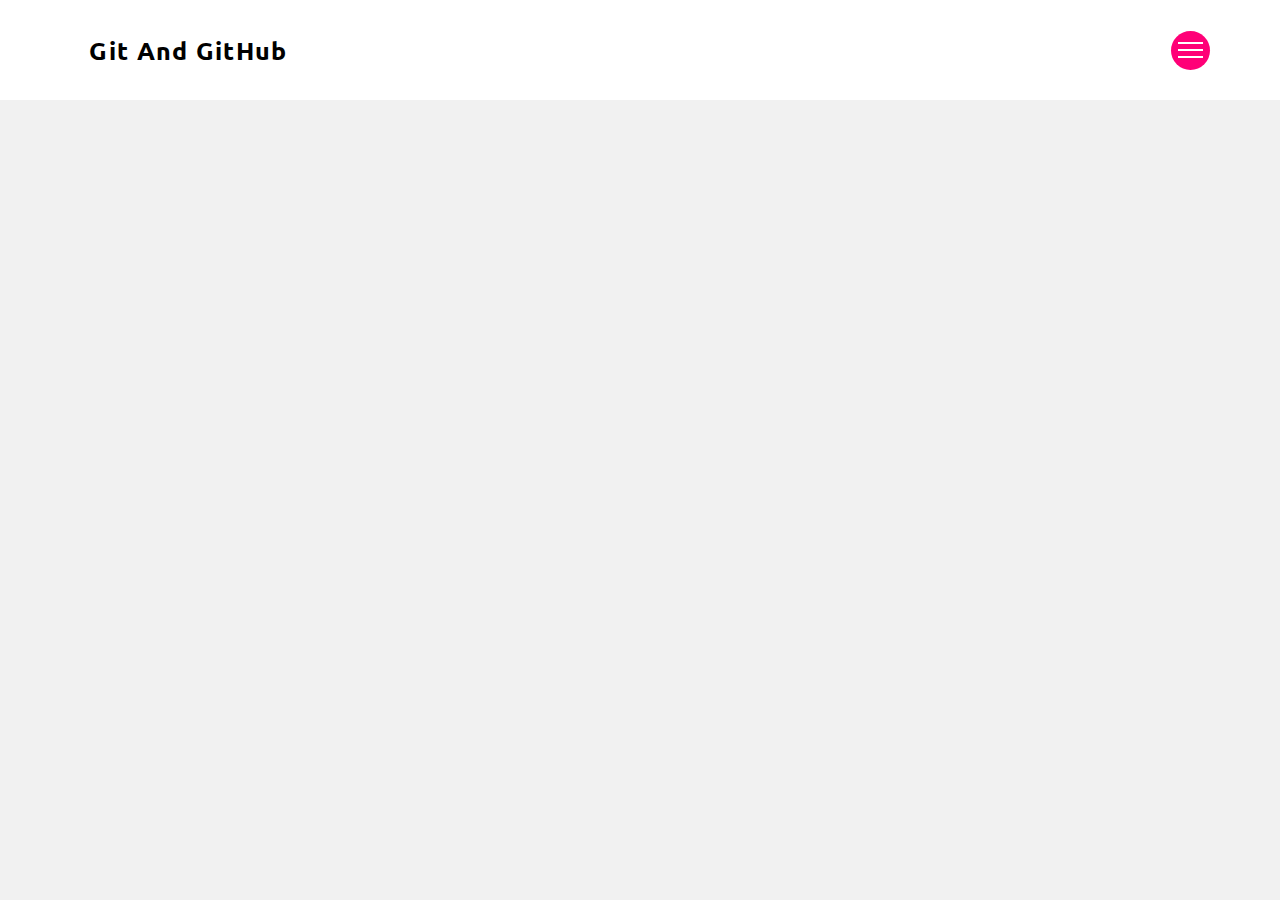
<file: gitAndGithub.html>
<!DOCTYPE html>
<html lang="en">

<head>
    <meta charset="UTF-8">
    <meta http-equiv="X-UA-Compatible" content="IE=edge">
    <meta name="viewport" content="width=device-width, initial-scale=1.0">
    <title>Documentary | git and gitHub</title>
    <link rel="stylesheet" href="style.css">
</head>

<body>

    <div class="header-main-wrap">
        <div class="header-wrap">
            <h1 class="heading">git and gitHub</h1>
            <div class="menu-icon menuIcon">
                <div class="menu-icon-line"></div>
            </div>
        </div>
    </div>
    
</body>

<script>
    const prefersDarkScheme = window.matchMedia("(prefers-color-scheme: dark)");

    if (prefersDarkScheme.matches) {
        document.body.classList.add("dark");
        dayNightBtns.body.classList.remove("active");
    } else {
        document.body.classList.remove("dark");
        dayNightBtns.body.classList.add("active");
    }
</script>

<script src="app.js"></script>

</html>
</file>
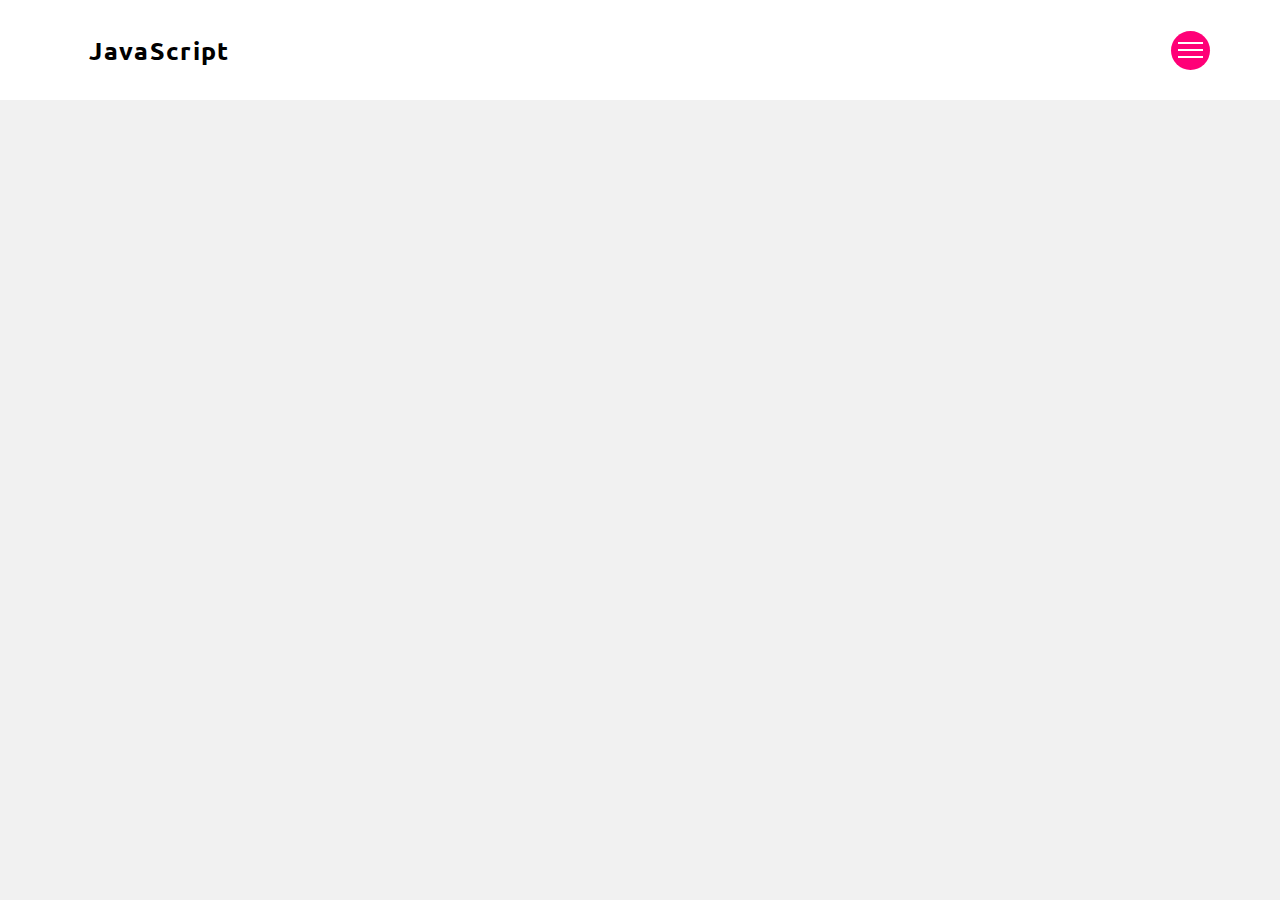
<file: javaScript.html>
<!DOCTYPE html>
<html lang="en">

<head>
    <meta charset="UTF-8">
    <meta http-equiv="X-UA-Compatible" content="IE=edge">
    <meta name="viewport" content="width=device-width, initial-scale=1.0">
    <title>Documentary | javaScript</title>
    <link rel="stylesheet" href="style.css">
</head>

<body>

    <div class="header-main-wrap">
        <div class="header-wrap">
            <h1 class="heading">javaScript</h1>
            <div class="menu-icon menuIcon">
                <div class="menu-icon-line"></div>
            </div>
        </div>
    </div>
    
</body>

<script>
    const prefersDarkScheme = window.matchMedia("(prefers-color-scheme: dark)");

    if (prefersDarkScheme.matches) {
        document.body.classList.add("dark");
        dayNightBtns.body.classList.remove("active");
    } else {
        document.body.classList.remove("dark");
        dayNightBtns.body.classList.add("active");
    }
</script>

<script src="app.js"></script>

</html>
</file>
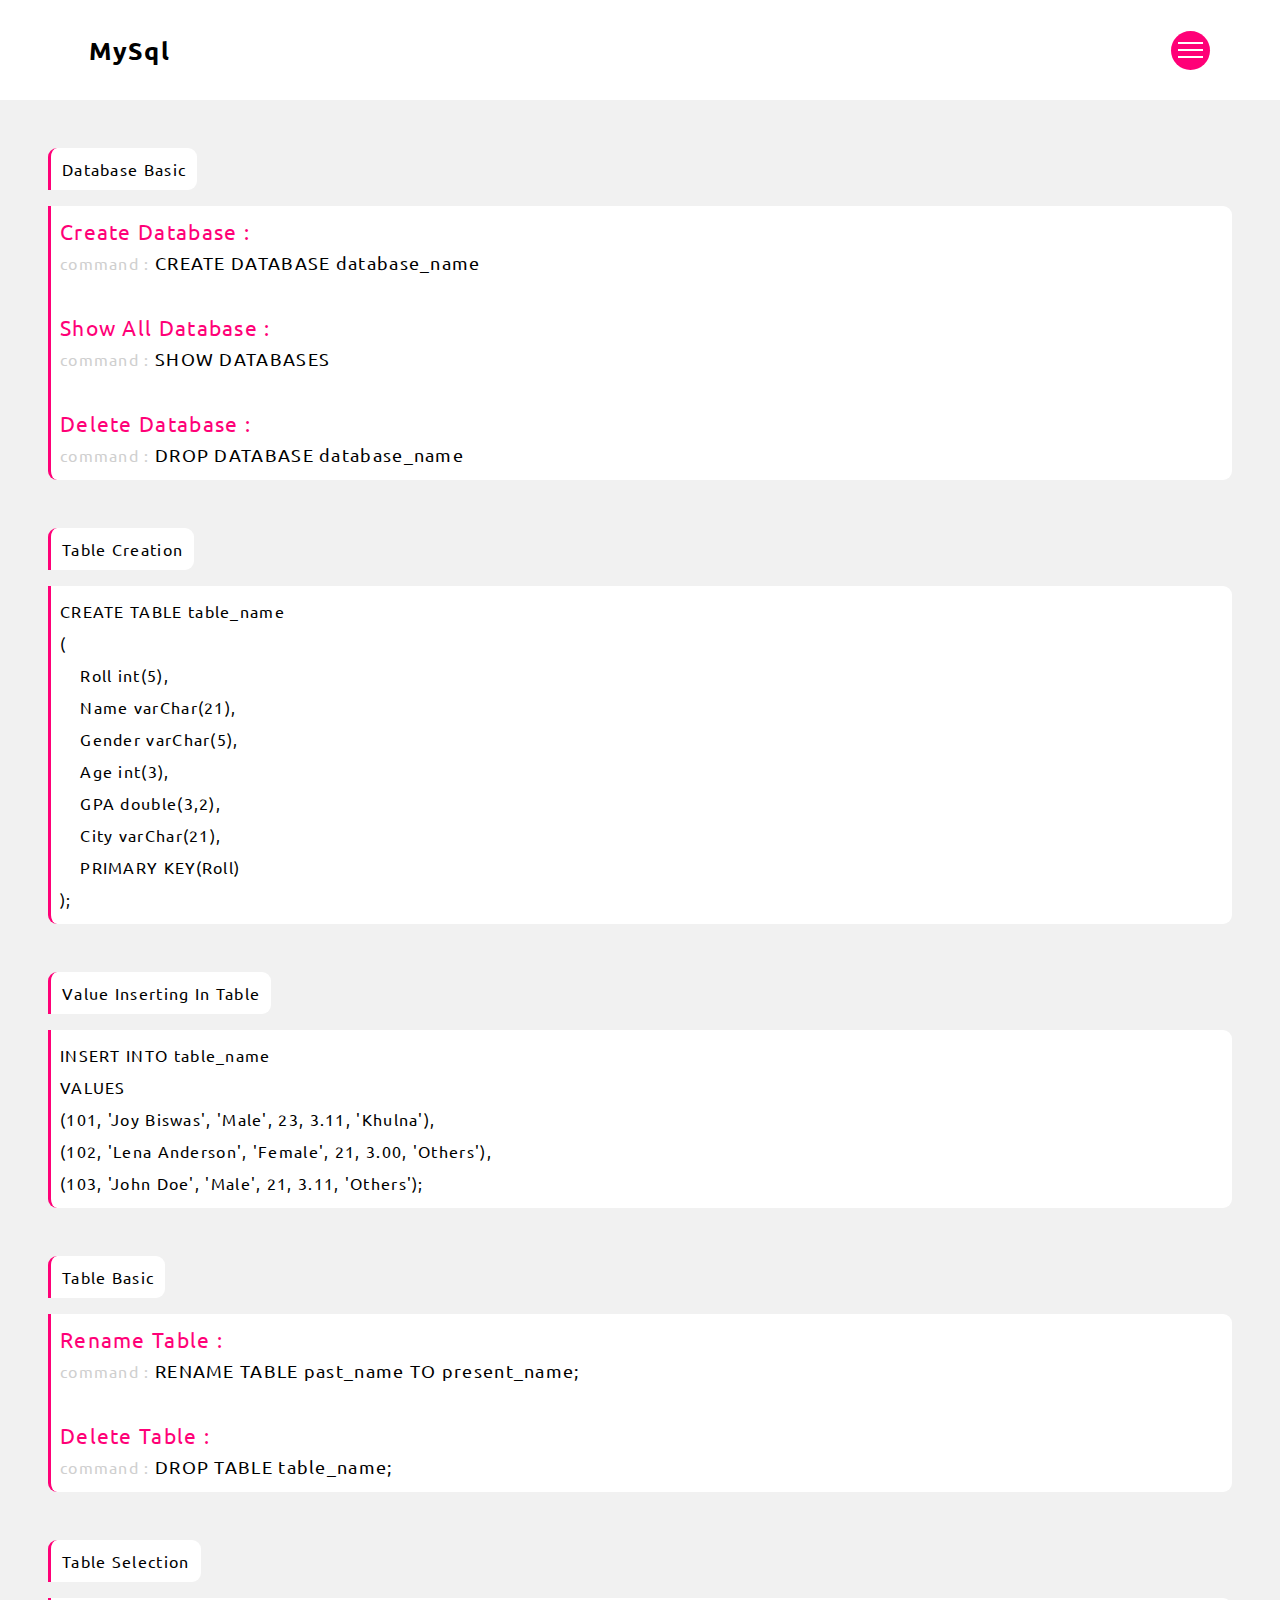
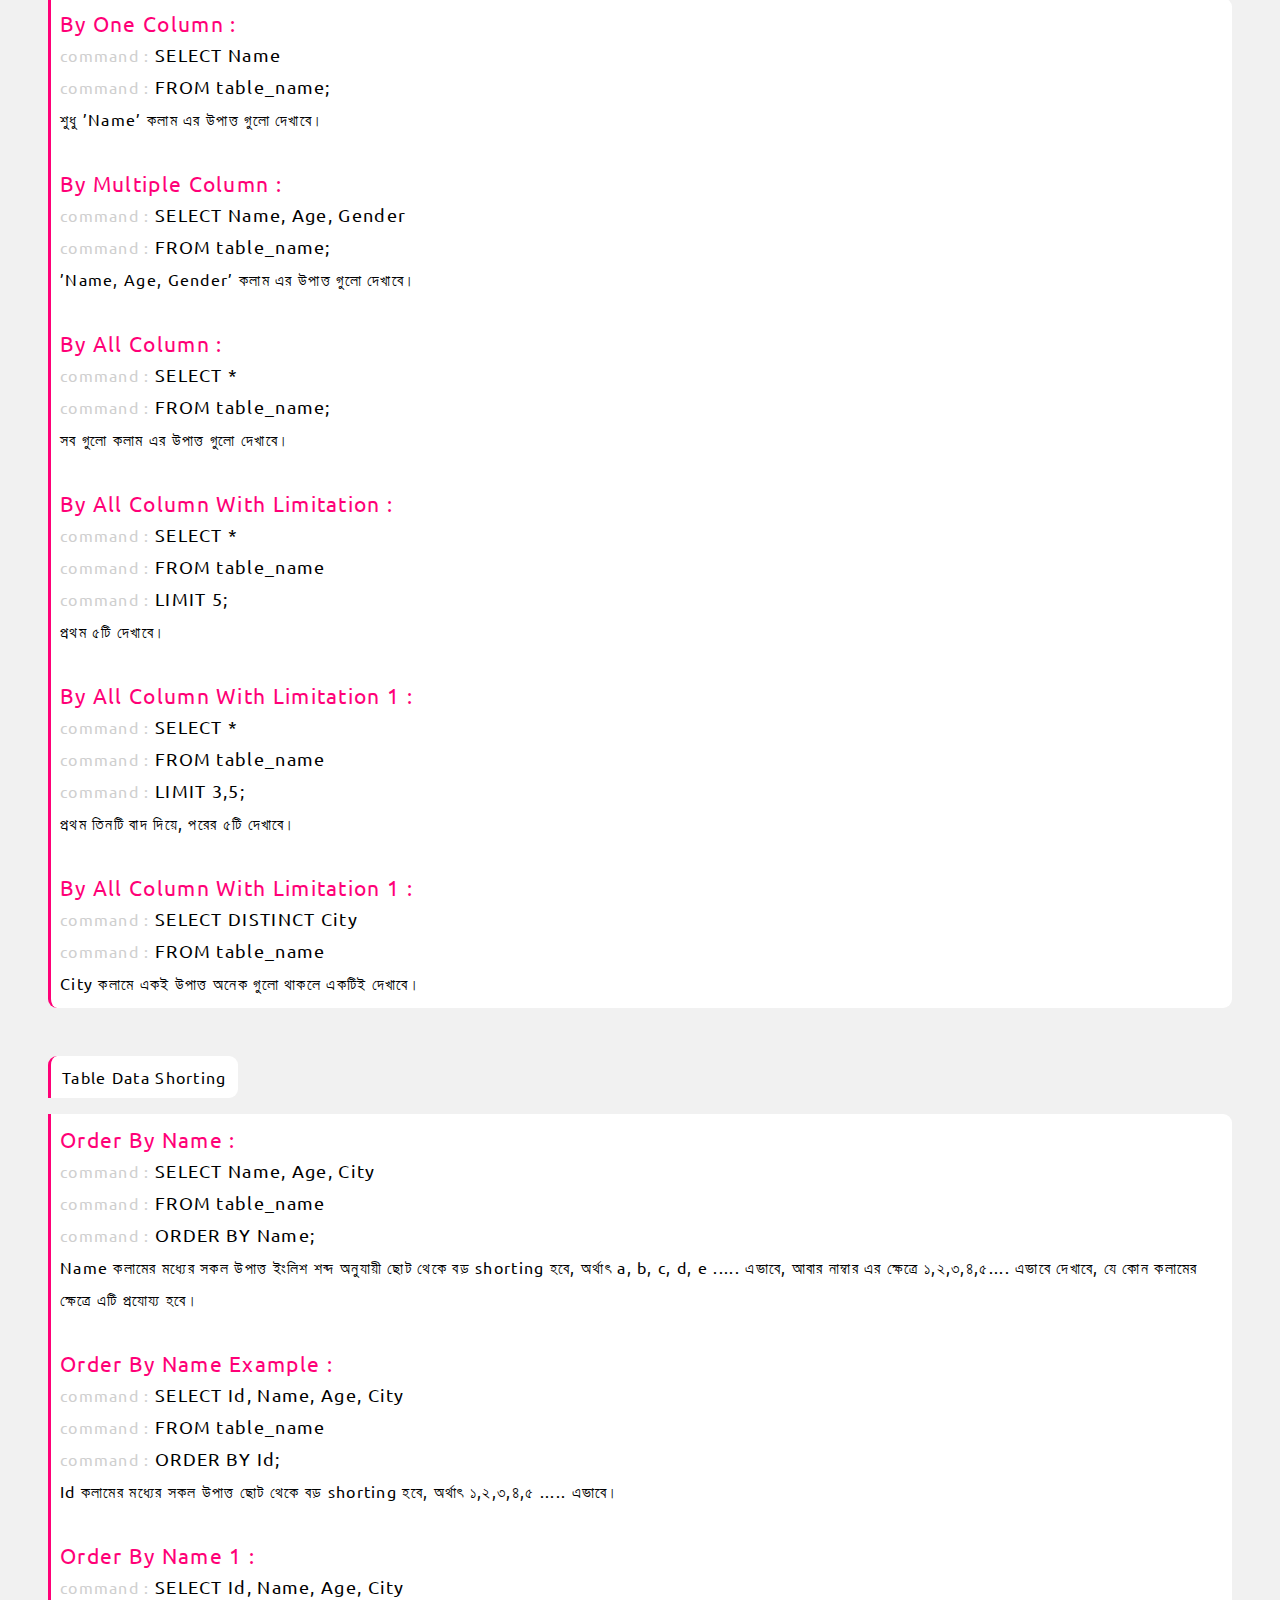
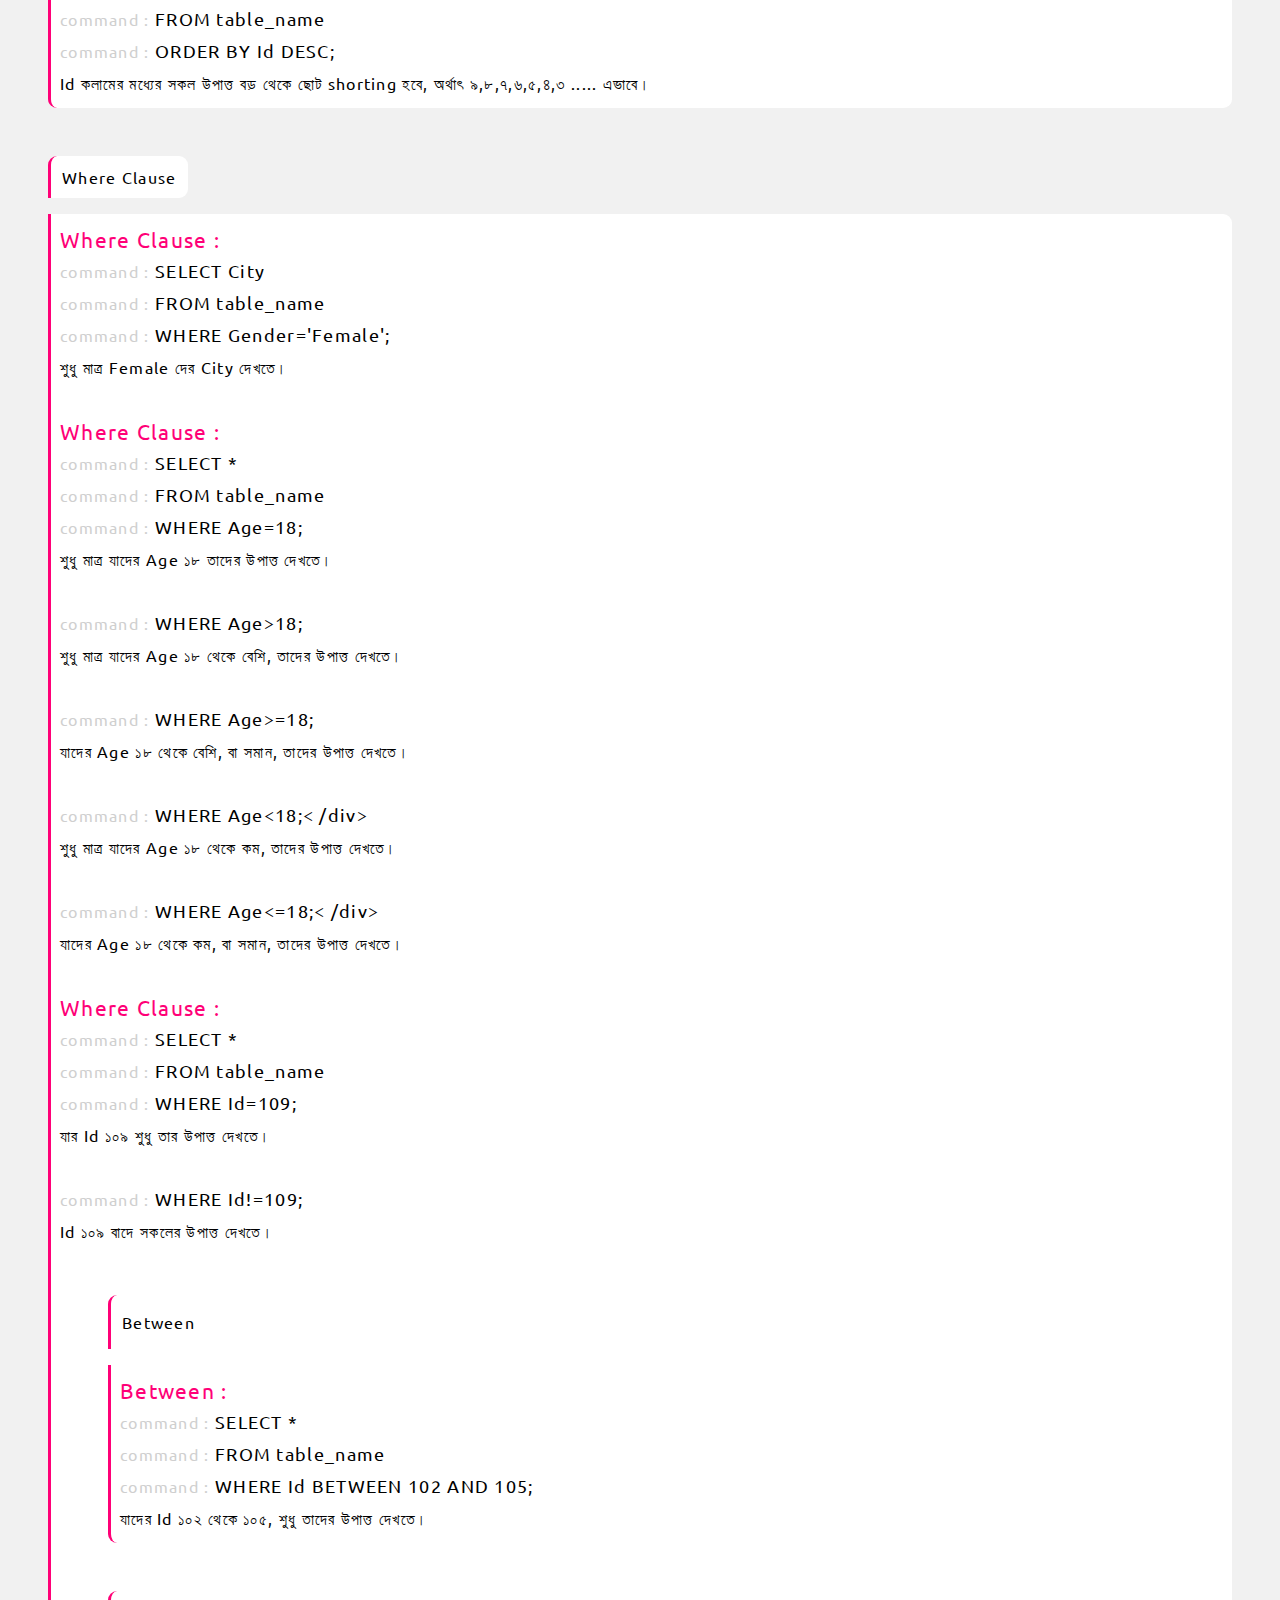
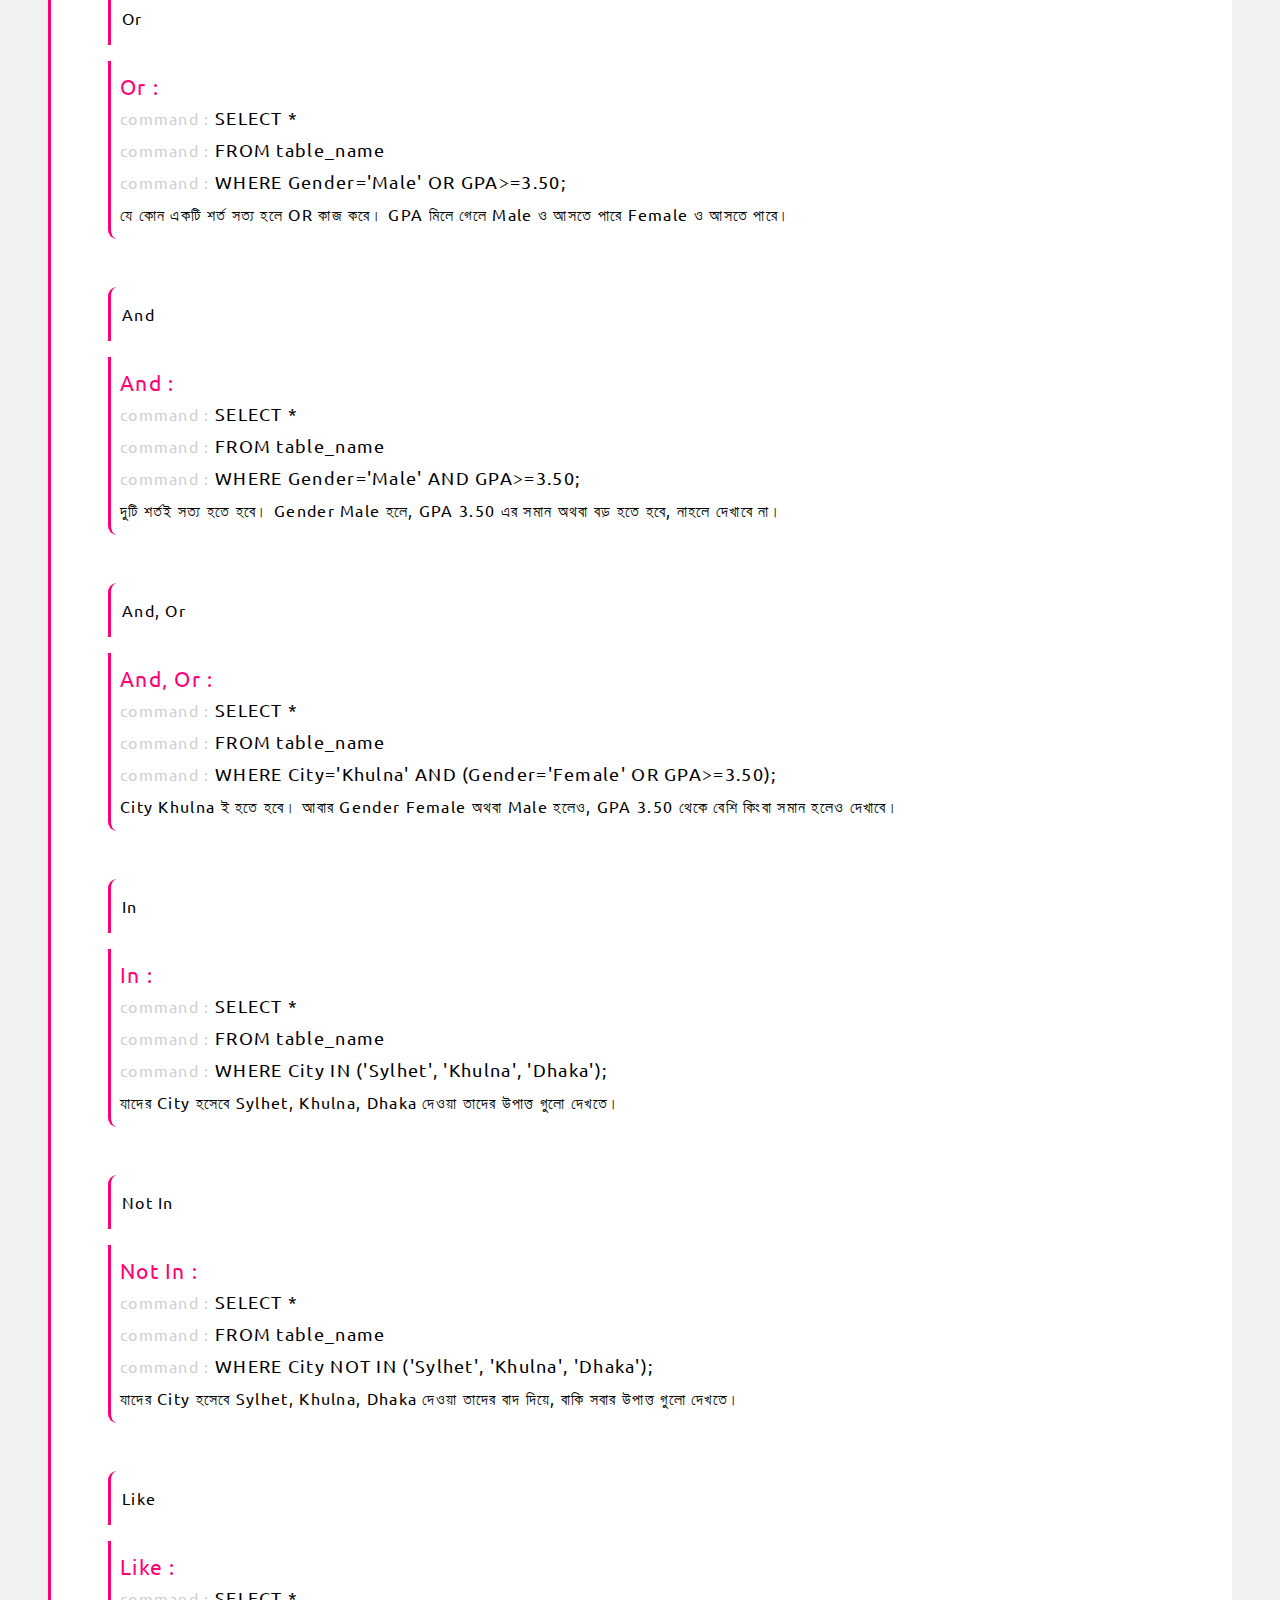
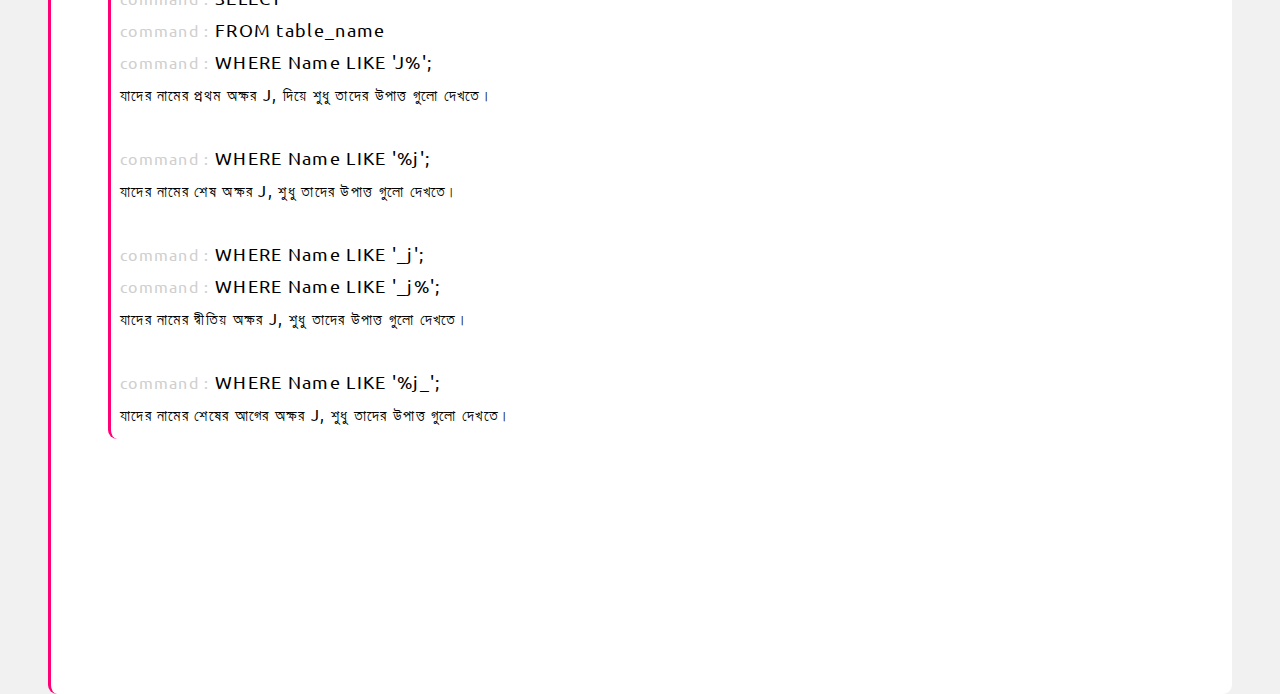
<file: mySQL.html>
<!DOCTYPE html>
<html lang="en">

<head>
    <meta charset="UTF-8">
    <meta http-equiv="X-UA-Compatible" content="IE=edge">
    <meta name="viewport" content="width=device-width, initial-scale=1.0">
    <title>Documentary | mySql</title>
    <link rel="stylesheet" href="style.css">
</head>

<body>
    
    <div class="header-main-wrap">
        <div class="header-wrap">
            <h1 class="heading">mySql</h1>
            <div class="menu-icon menuIcon">
                <div class="menu-icon-line"></div>
            </div>
        </div>
    </div>

    <!-- basic -->
    <div class="heading-documentary">database basic</div>
    <div class="documentary-area">
        <!-- creation -->
        <div class="sqlHead">create database :</div>
        <div class="sqlCommand"><span>command : </span> CREATE DATABASE database_name</div>

        <br>

        <!-- showing -->
        <div class="sqlHead">show all database :</div>
        <div class="sqlCommand"><span>command : </span> SHOW DATABASES</div>

        <br>

        <!-- delation -->
        <div class="sqlHead">delete database :</div>
        <div class="sqlCommand"><span>command : </span> DROP DATABASE database_name</div>
    </div>

    <!-- table cration -->
    <div class="heading-documentary">table creation</div>
    <div class="documentary-area">
        <div class="uppercase-text">create table <span>table_name</span></div>
        <div class="coading-text-area">
            (
            <br>
            <div class="somePadding"></div> Roll int(5),
            <br>
            <div class="somePadding"></div> Name varChar(21),
            <br>
            <div class="somePadding"></div> Gender varChar(5),
            <br>
            <div class="somePadding"></div> Age int(3),
            <br>
            <div class="somePadding"></div> GPA double(3,2),
            <br>
            <div class="somePadding"></div> City varChar(21),
            <br>
            <div class="somePadding"></div> PRIMARY KEY(Roll)
            <br>
            );
        </div>
    </div>

    <!-- insert value in table -->
    <div class="heading-documentary">value inserting in table</div>
    <div class="documentary-area">
        <div class="uppercase-text">INSERT INTO <span>table_name</span></div>
        <div class="uppercase-text">VALUES</div>
        <div class="coading-text-area">
            (101, 'Joy Biswas', 'Male', 23, 3.11, 'Khulna'),
            <br>
            (102, 'Lena Anderson', 'Female', 21, 3.00, 'Others'),
            <br>
            (103, 'John Doe', 'Male', 21, 3.11, 'Others');
        </div>
    </div>

    <!-- basic -->
    <div class="heading-documentary">table basic</div>
    <div class="documentary-area">
        <!-- creation -->
        <div class="sqlHead">rename table :</div>
        <div class="sqlCommand"><span>command : </span> RENAME TABLE past_name TO present_name;</div>

        <br>

        <!-- delation -->
        <div class="sqlHead">delete table :</div>
        <div class="sqlCommand"><span>command : </span> DROP TABLE table_name;</div>
    </div>

    <!-- table selection -->
    <div class="heading-documentary">table selection</div>
    <div class="documentary-area">

        <!-- one column -->
        <div class="sqlHead">by one column :</div>
        <div class="sqlCommand"><span>command : </span> SELECT Name</div>
        <div class="sqlCommand"><span>command : </span> FROM table_name;</div>
        <div class="sqlComment">
            শুধু ’Name’ কলাম এর উপাত্ত গুলো দেখাবে।
        </div>

        <br>

        <!-- multile column -->
        <div class="sqlHead">by multiple column :</div>
        <div class="sqlCommand"><span>command : </span> SELECT Name, Age, Gender</div>
        <div class="sqlCommand"><span>command : </span> FROM table_name;</div>
        <div class="sqlComment">
            ’Name, Age, Gender’ কলাম এর উপাত্ত গুলো দেখাবে।
        </div>

        <br>

        <!-- all column -->
        <div class="sqlHead">by all column :</div>
        <div class="sqlCommand"><span>command : </span> SELECT *</div>
        <div class="sqlCommand"><span>command : </span> FROM table_name;</div>
        <div class="sqlComment">
            সব গুলো কলাম এর উপাত্ত গুলো দেখাবে।
        </div>

        <br>

        <!-- by limit -->
        <div class="sqlHead">by all column with limitation :</div>
        <div class="sqlCommand"><span>command : </span> SELECT *</div>
        <div class="sqlCommand"><span>command : </span> FROM table_name</div>
        <div class="sqlCommand"><span>command : </span> LIMIT 5;</div>
        <div class="sqlComment">
            প্রথম ৫টি দেখাবে।
        </div>

        <br>

        <!-- by limit 1 -->
        <div class="sqlHead">by all column with limitation 1 :</div>
        <div class="sqlCommand"><span>command : </span> SELECT *</div>
        <div class="sqlCommand"><span>command : </span> FROM table_name</div>
        <div class="sqlCommand"><span>command : </span> LIMIT 3,5;</div>
        <div class="sqlComment">
            প্রথম তিনটি বাদ দিয়ে, পরের ৫টি দেখাবে।
        </div>

        <br>

        <!-- by distinct -->
        <div class="sqlHead">by all column with limitation 1 :</div>
        <div class="sqlCommand"><span>command : </span> SELECT DISTINCT City</div>
        <div class="sqlCommand"><span>command : </span> FROM table_name</div>
        <div class="sqlComment">
            City কলামে একই উপাত্ত অনেক গুলো থাকলে একটিই দেখাবে।
        </div>
    </div>

    <div class="heading-documentary">table data shorting</div>
    <div class="documentary-area">

        <!-- shorting by name -->
        <div class="sqlHead">order by name :</div>
        <div class="sqlCommand"><span>command : </span> SELECT Name, Age, City</div>
        <div class="sqlCommand"><span>command : </span> FROM table_name</div>
        <div class="sqlCommand"><span>command : </span> ORDER BY Name;</div>
        <div class="sqlComment">
            Name কলামের মধ্যের সকল উপাত্ত ইংলিশ শব্দ অনুযায়ী ছোট থেকে বড় shorting হবে, অর্থাৎ a, b, c, d, e ..... এভাবে,
            আবার নাম্বার এর ক্ষেত্রে ১,২,৩,৪,৫.... এভাবে দেখাবে, যে কোন কলামের ক্ষেত্রে এটি প্রযোয্য হবে।
        </div>

        <br>

        <!-- shorting by name 1 -->
        <div class="sqlHead">order by name example :</div>
        <div class="sqlCommand"><span>command : </span> SELECT Id, Name, Age, City</div>
        <div class="sqlCommand"><span>command : </span> FROM table_name</div>
        <div class="sqlCommand"><span>command : </span> ORDER BY Id;</div>
        <div class="sqlComment">
            Id কলামের মধ্যের সকল উপাত্ত ছোট থেকে বড় shorting হবে, অর্থাৎ ১,২,৩,৪,৫ ..... এভাবে।
        </div>

        <br>

        <!-- shorting by name 1 -->
        <div class="sqlHead">order by name 1 :</div>
        <div class="sqlCommand"><span>command : </span> SELECT Id, Name, Age, City</div>
        <div class="sqlCommand"><span>command : </span> FROM table_name</div>
        <div class="sqlCommand"><span>command : </span> ORDER BY Id DESC;</div>
        <div class="sqlComment">
            Id কলামের মধ্যের সকল উপাত্ত বড় থেকে ছোট shorting হবে, অর্থাৎ ৯,৮,৭,৬,৫,৪,৩ ..... এভাবে।
        </div>

    </div>

    <div class="heading-documentary">where clause</div>
    <div class="documentary-area">

        <!-- where clause 1 -->
        <div class="sqlHead">where clause :</div>
        <div class="sqlCommand"><span>command : </span> SELECT City</div>
        <div class="sqlCommand"><span>command : </span> FROM table_name</div>
        <div class="sqlCommand"><span>command : </span> WHERE Gender='Female';</div>
        <div class="sqlComment">
            শুধু মাত্র Female দের City দেখতে।
        </div>

        <br>

        <!-- where clause 1 -->
        <div class="sqlHead">where clause :</div>
        <div class="sqlCommand"><span>command : </span> SELECT *</div>
        <div class="sqlCommand"><span>command : </span> FROM table_name</div>
        <div class="sqlCommand"><span>command : </span> WHERE Age=18;</div>
        <div class="sqlComment">
            শুধু মাত্র যাদের Age ১৮ তাদের উপাত্ত দেখতে।
        </div>

        <br>

        <div class="sqlCommand"><span>command : </span> WHERE Age>18;</div>
        <div class="sqlComment">
            শুধু মাত্র যাদের Age ১৮ থেকে বেশি, তাদের উপাত্ত দেখতে।
        </div>

        <br>

        <div class="sqlCommand"><span>command : </span> WHERE Age>=18;</div>
        <div class="sqlComment">
            যাদের Age ১৮ থেকে বেশি, বা সমান, তাদের উপাত্ত দেখতে।
        </div>

        <br>

        <div class="sqlCommand"><span>command : </span> WHERE Age<18;< /div>
                <div class="sqlComment">
                    শুধু মাত্র যাদের Age ১৮ থেকে কম, তাদের উপাত্ত দেখতে।
                </div>

                <br>

                <div class="sqlCommand"><span>command : </span> WHERE Age<=18;< /div>
                        <div class="sqlComment">
                            যাদের Age ১৮ থেকে কম, বা সমান, তাদের উপাত্ত দেখতে।
                        </div>

                        <br>

                        <!-- where clause 1 -->
                        <div class="sqlHead">where clause :</div>
                        <div class="sqlCommand"><span>command : </span> SELECT *</div>
                        <div class="sqlCommand"><span>command : </span> FROM table_name</div>
                        <div class="sqlCommand"><span>command : </span> WHERE Id=109;</div>
                        <div class="sqlComment">
                            যার Id ১০৯ শুধু তার উপাত্ত দেখতে।
                        </div>

                        <br>

                        <div class="sqlCommand"><span>command : </span> WHERE Id!=109;</div>
                        <div class="sqlComment">
                            Id ১০৯ বাদে সকলের উপাত্ত দেখতে।
                        </div>

                </div>

                <div class="heading-documentary">between</div>
                <div class="documentary-area">

                    <!-- where clause 1 -->
                    <div class="sqlHead">between :</div>
                    <div class="sqlCommand"><span>command : </span> SELECT *</div>
                    <div class="sqlCommand"><span>command : </span> FROM table_name</div>
                    <div class="sqlCommand"><span>command : </span> WHERE Id BETWEEN 102 AND 105;</div>
                    <div class="sqlComment">
                        যাদের Id ১০২ থেকে ১০৫, শুধু তাদের উপাত্ত দেখতে।
                    </div>

                </div>

                <div class="heading-documentary">or</div>
                <div class="documentary-area">

                    <!-- where clause 1 -->
                    <div class="sqlHead">or :</div>
                    <div class="sqlCommand"><span>command : </span> SELECT *</div>
                    <div class="sqlCommand"><span>command : </span> FROM table_name</div>
                    <div class="sqlCommand"><span>command : </span> WHERE Gender='Male' OR GPA>=3.50;</div>
                    <div class="sqlComment">
                        যে কোন একটি শর্ত সত্য হলে OR কাজ করে।
                        GPA মিলে গেলে Male ও আসতে পারে Female ও আসতে পারে।
                    </div>

                </div>

                <div class="heading-documentary">And</div>
                <div class="documentary-area">

                    <!-- where clause 1 -->
                    <div class="sqlHead">And :</div>
                    <div class="sqlCommand"><span>command : </span> SELECT *</div>
                    <div class="sqlCommand"><span>command : </span> FROM table_name</div>
                    <div class="sqlCommand"><span>command : </span> WHERE Gender='Male' AND GPA>=3.50;</div>
                    <div class="sqlComment">
                        দুটি শর্তই সত্য হতে হবে। Gender Male হলে, GPA 3.50 এর সমান অথবা বড় হতে হবে, নাহলে দেখাবে না।
                    </div>

                </div>

                <div class="heading-documentary">And, or</div>
                <div class="documentary-area">

                    <!-- where clause 1 -->
                    <div class="sqlHead">And, or :</div>
                    <div class="sqlCommand"><span>command : </span> SELECT *</div>
                    <div class="sqlCommand"><span>command : </span> FROM table_name</div>
                    <div class="sqlCommand"><span>command : </span> WHERE City='Khulna' AND (Gender='Female' OR
                        GPA>=3.50);</div>
                    <div class="sqlComment">
                        City Khulna ই হতে হবে। আবার Gender Female অথবা Male হলেও, GPA 3.50 থেকে বেশি কিংবা সমান হলেও
                        দেখাবে।
                    </div>

                </div>

                <div class="heading-documentary">in</div>
                <div class="documentary-area">

                    <!-- where clause 1 -->
                    <div class="sqlHead">in :</div>
                    <div class="sqlCommand"><span>command : </span> SELECT *</div>
                    <div class="sqlCommand"><span>command : </span> FROM table_name</div>
                    <div class="sqlCommand"><span>command : </span> WHERE City IN ('Sylhet', 'Khulna', 'Dhaka');</div>
                    <div class="sqlComment">
                        যাদের City হসেবে Sylhet, Khulna, Dhaka দেওয়া তাদের উপাত্ত গুলো দেখতে।
                    </div>

                </div>

                <div class="heading-documentary">not in</div>
                <div class="documentary-area">

                    <!-- where clause 1 -->
                    <div class="sqlHead">not in :</div>
                    <div class="sqlCommand"><span>command : </span> SELECT *</div>
                    <div class="sqlCommand"><span>command : </span> FROM table_name</div>
                    <div class="sqlCommand"><span>command : </span> WHERE City NOT IN ('Sylhet', 'Khulna', 'Dhaka');
                    </div>
                    <div class="sqlComment">
                        যাদের City হসেবে Sylhet, Khulna, Dhaka দেওয়া তাদের বাদ দিয়ে, বাকি সবার উপাত্ত গুলো দেখতে।
                    </div>

                </div>

                <div class="heading-documentary">like</div>
                <div class="documentary-area">

                    <!-- where clause 1 -->
                    <div class="sqlHead">like :</div>
                    <div class="sqlCommand"><span>command : </span> SELECT *</div>
                    <div class="sqlCommand"><span>command : </span> FROM table_name</div>
                    <div class="sqlCommand"><span>command : </span> WHERE Name LIKE 'J%';</div>
                    <div class="sqlComment">
                        যাদের নামের প্রথম অক্ষর J, দিয়ে শুধু তাদের উপাত্ত গুলো দেখতে।
                    </div>

                    <br>

                    <div class="sqlCommand"><span>command : </span> WHERE Name LIKE '%j';</div>
                    <div class="sqlComment">
                        যাদের নামের শেষ অক্ষর J, শুধু তাদের উপাত্ত গুলো দেখতে।
                    </div>

                    <br>

                    <div class="sqlCommand"><span>command : </span> WHERE Name LIKE '_j';</div>
                    <div class="sqlCommand"><span>command : </span> WHERE Name LIKE '_j%';</div>
                    <div class="sqlComment">
                        যাদের নামের দ্বীতিয় অক্ষর J, শুধু তাদের উপাত্ত গুলো দেখতে।
                    </div>

                    <br>

                    <div class="sqlCommand"><span>command : </span> WHERE Name LIKE '%j_';</div>
                    <div class="sqlComment">
                        যাদের নামের শেষের আগের অক্ষর J, শুধু তাদের উপাত্ত গুলো দেখতে।
                    </div>

                </div>

                <footer style="width: 100%; height: 195px; background: var(--primary-bg); margin-top: 51px;"></footer>

                <script>
                    const prefersDarkScheme = window.matchMedia("(prefers-color-scheme: dark)");

                    if (prefersDarkScheme.matches) {
                        document.body.classList.add("dark");
                        dayNightBtns.body.classList.remove("active");
                    } else {
                        document.body.classList.remove("dark");
                        dayNightBtns.body.classList.add("active");
                    }
                </script>

                <script src="app.js"></script>
</body>

</html>
</file>
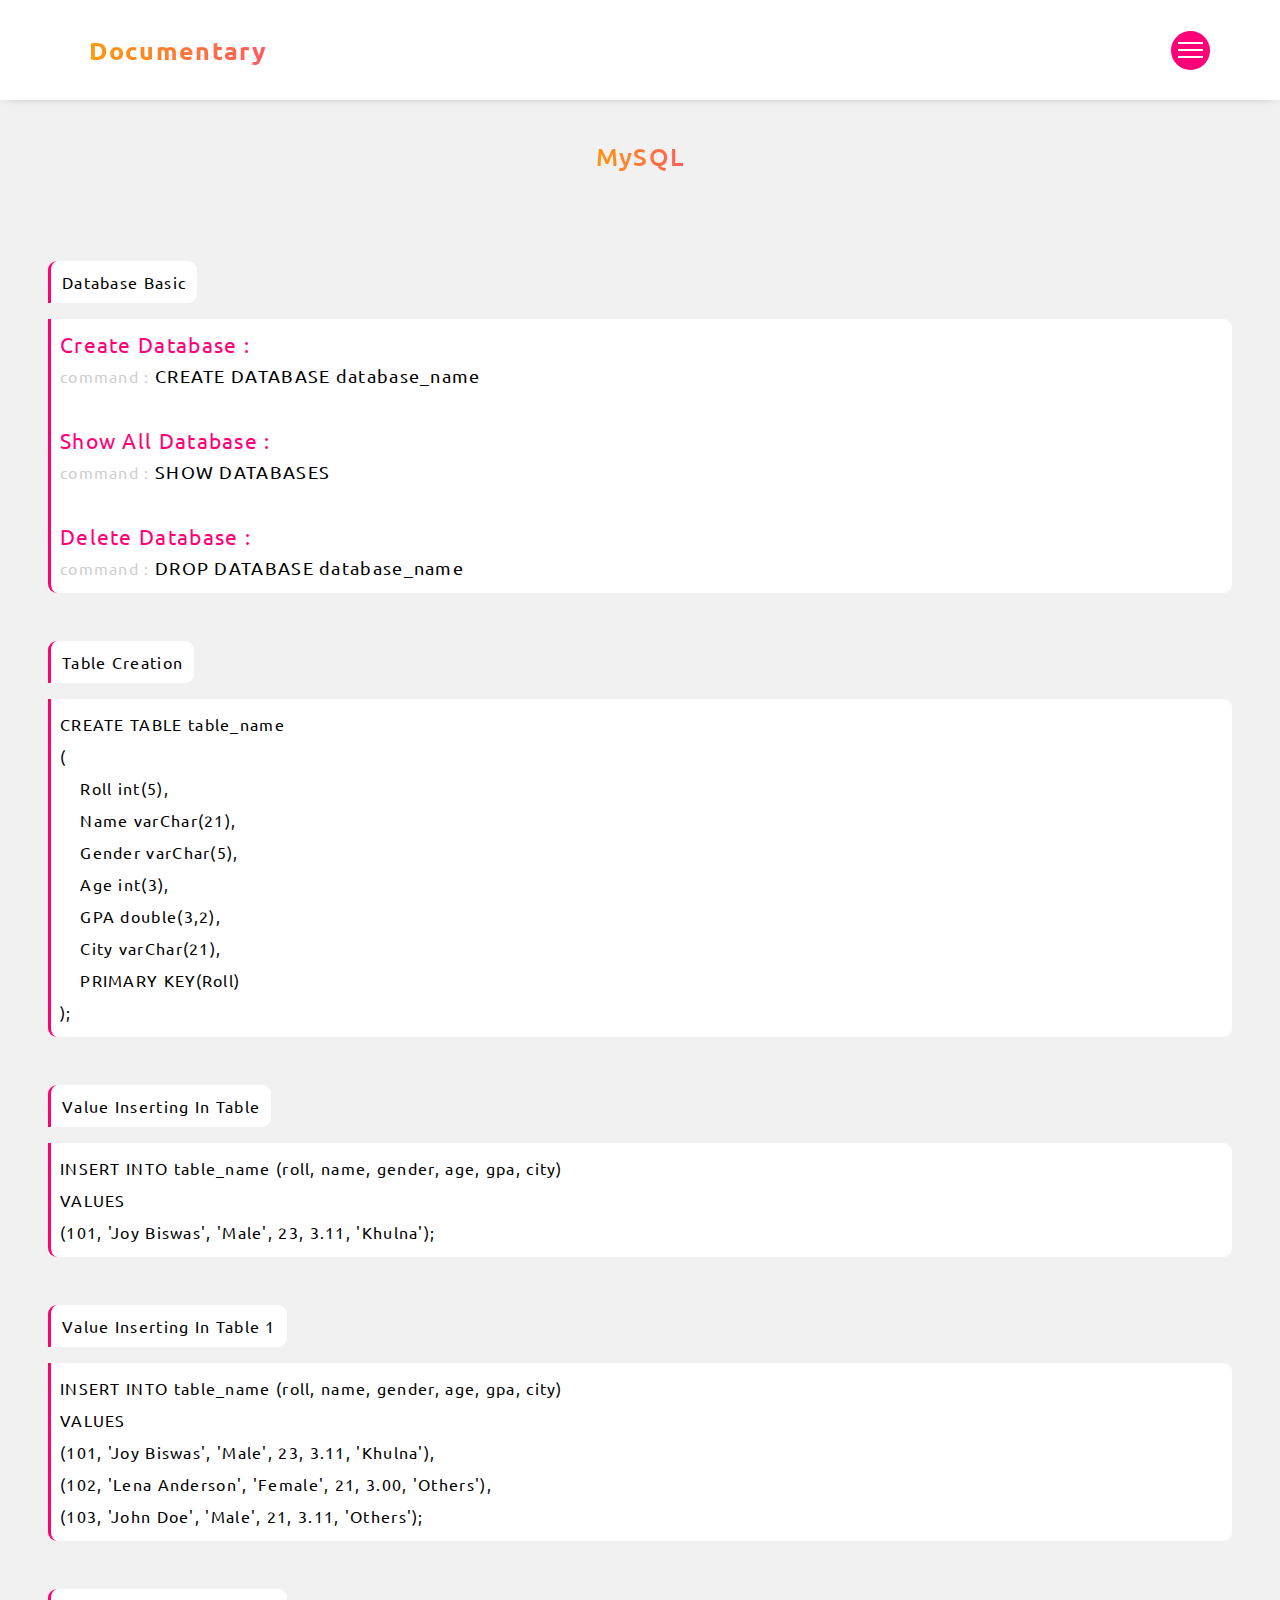
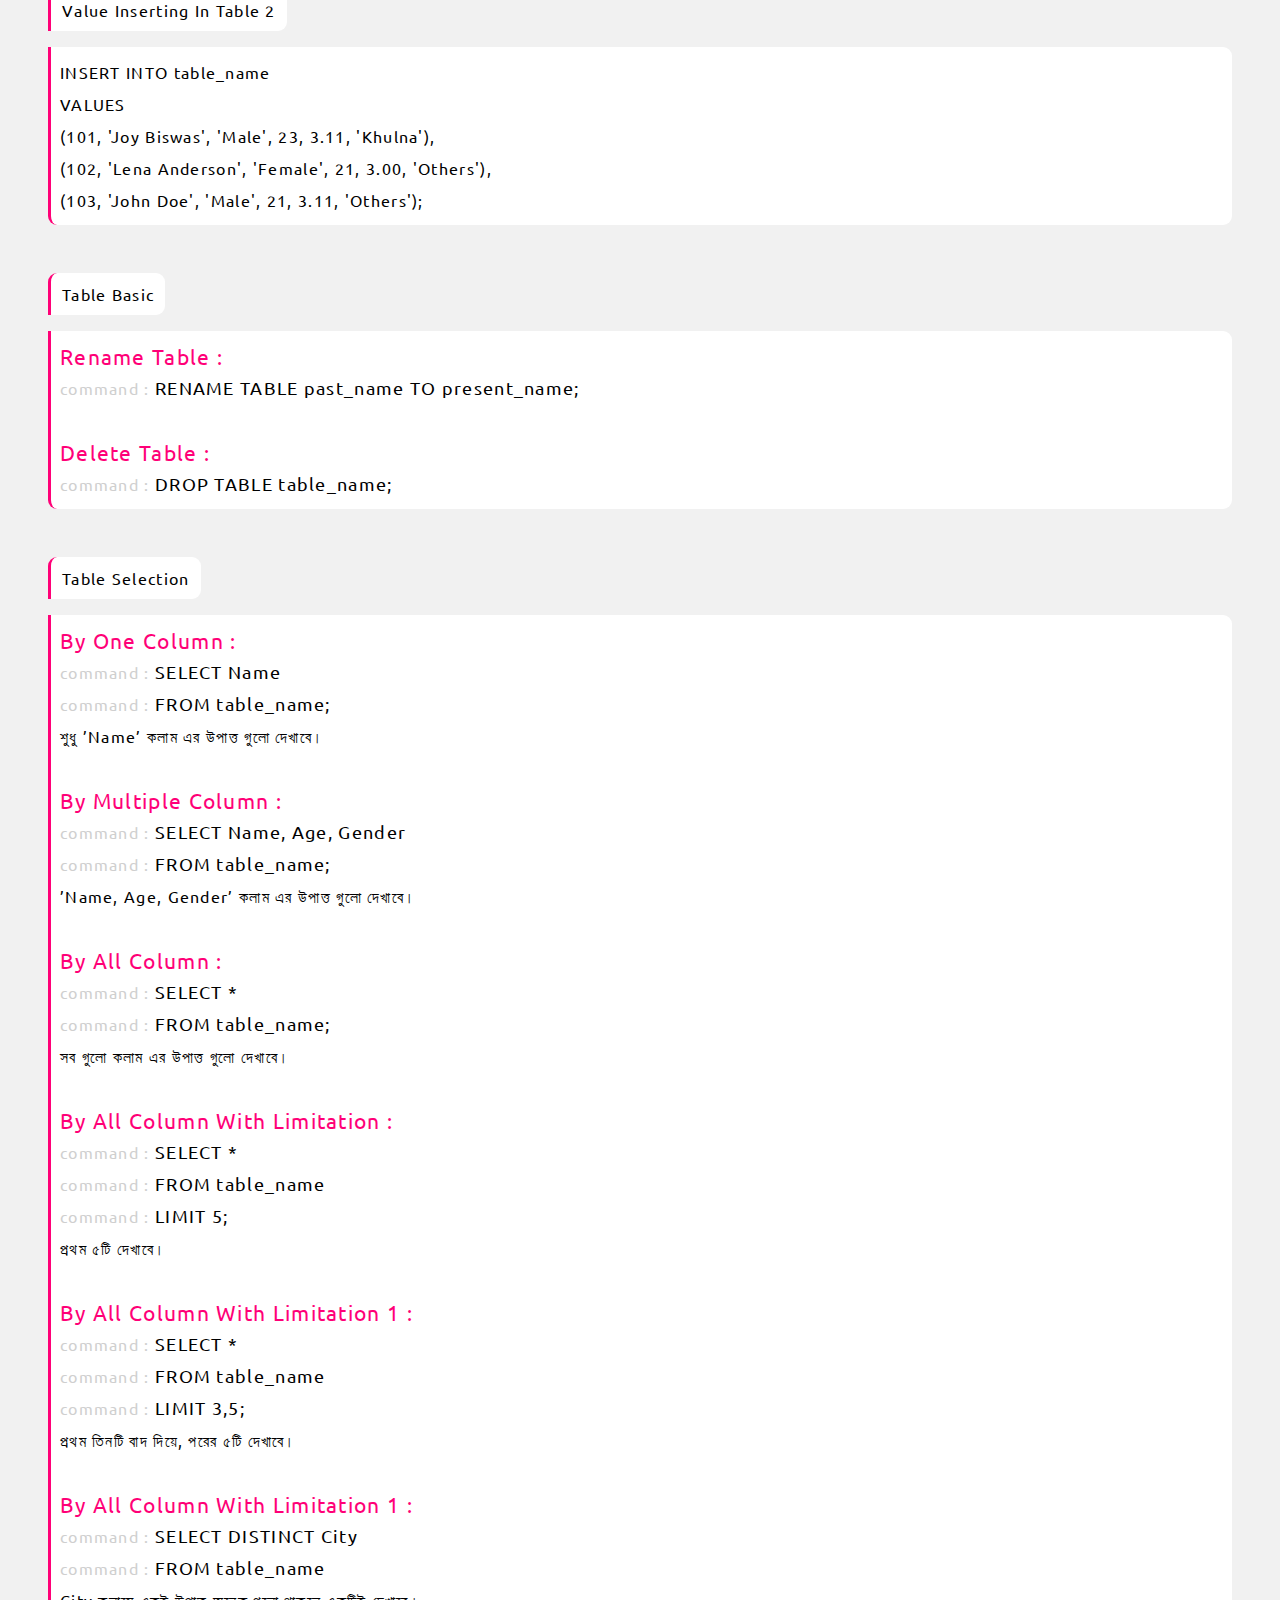
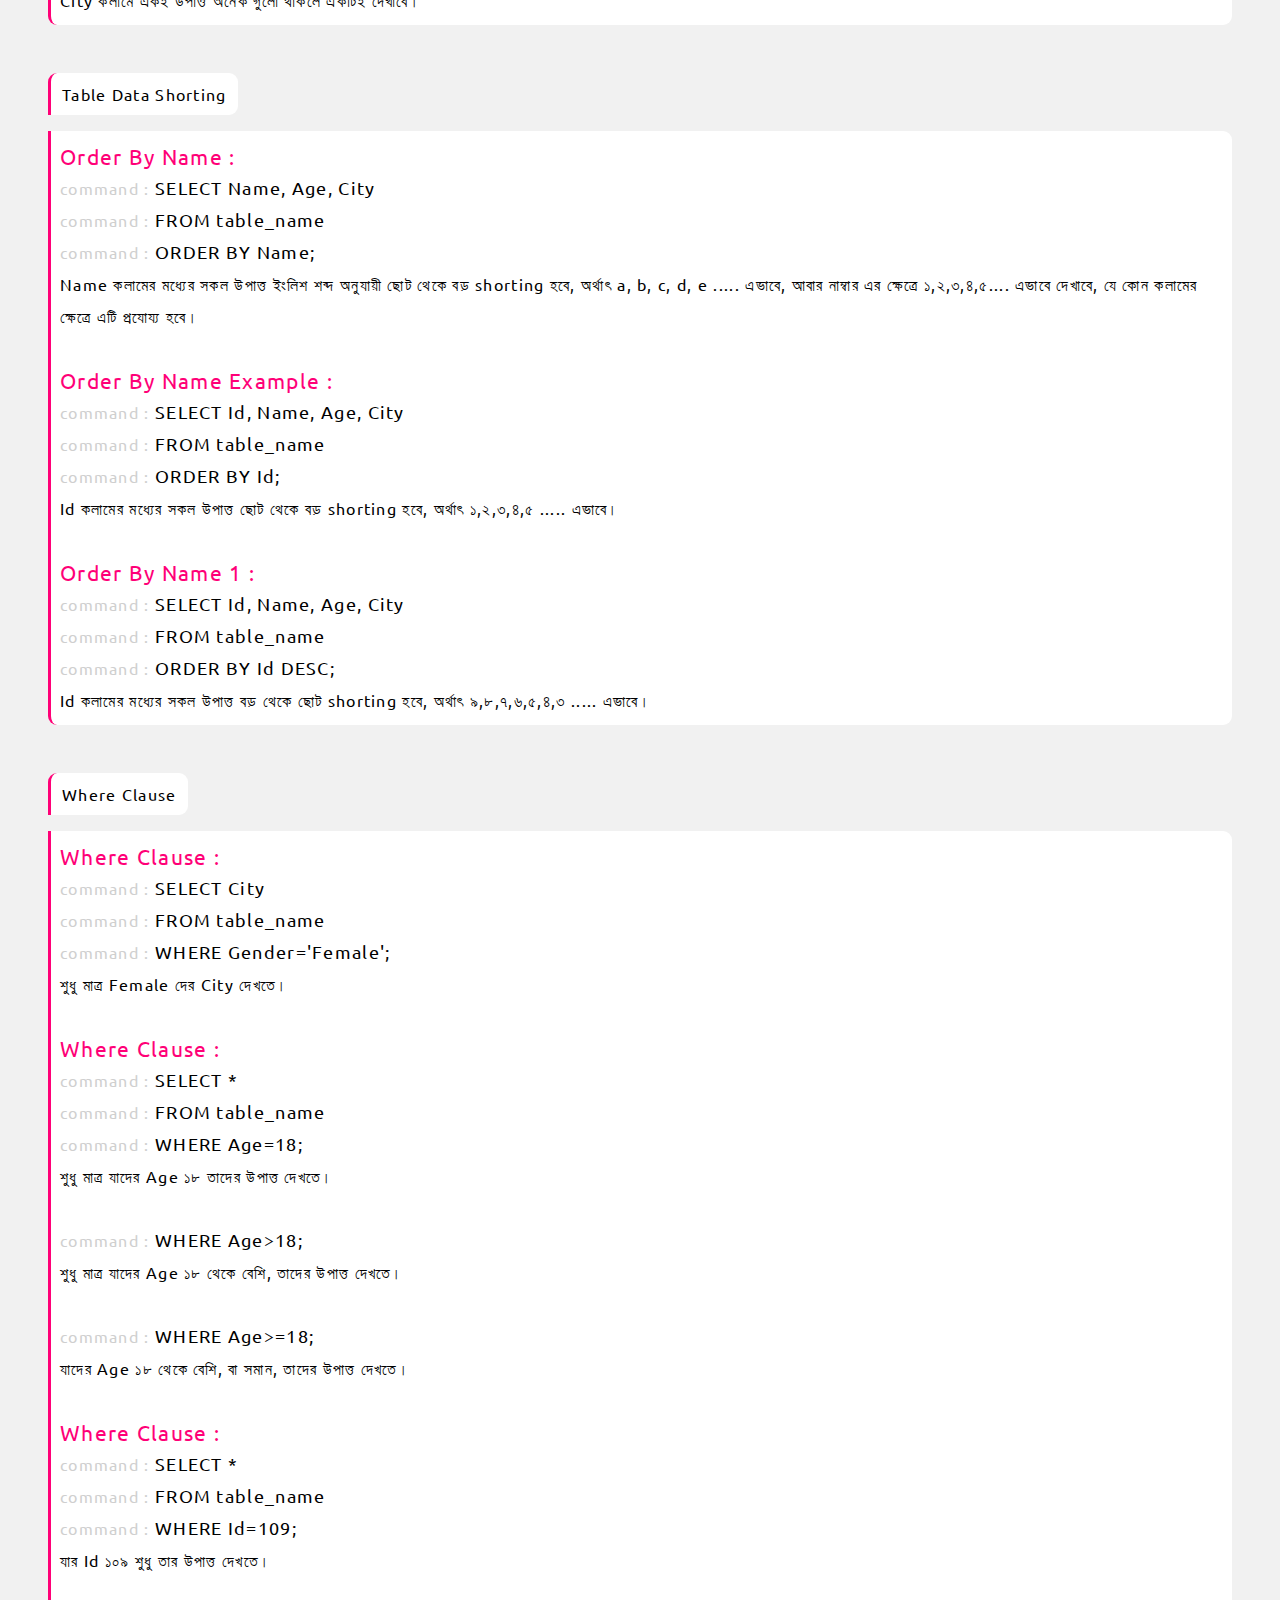
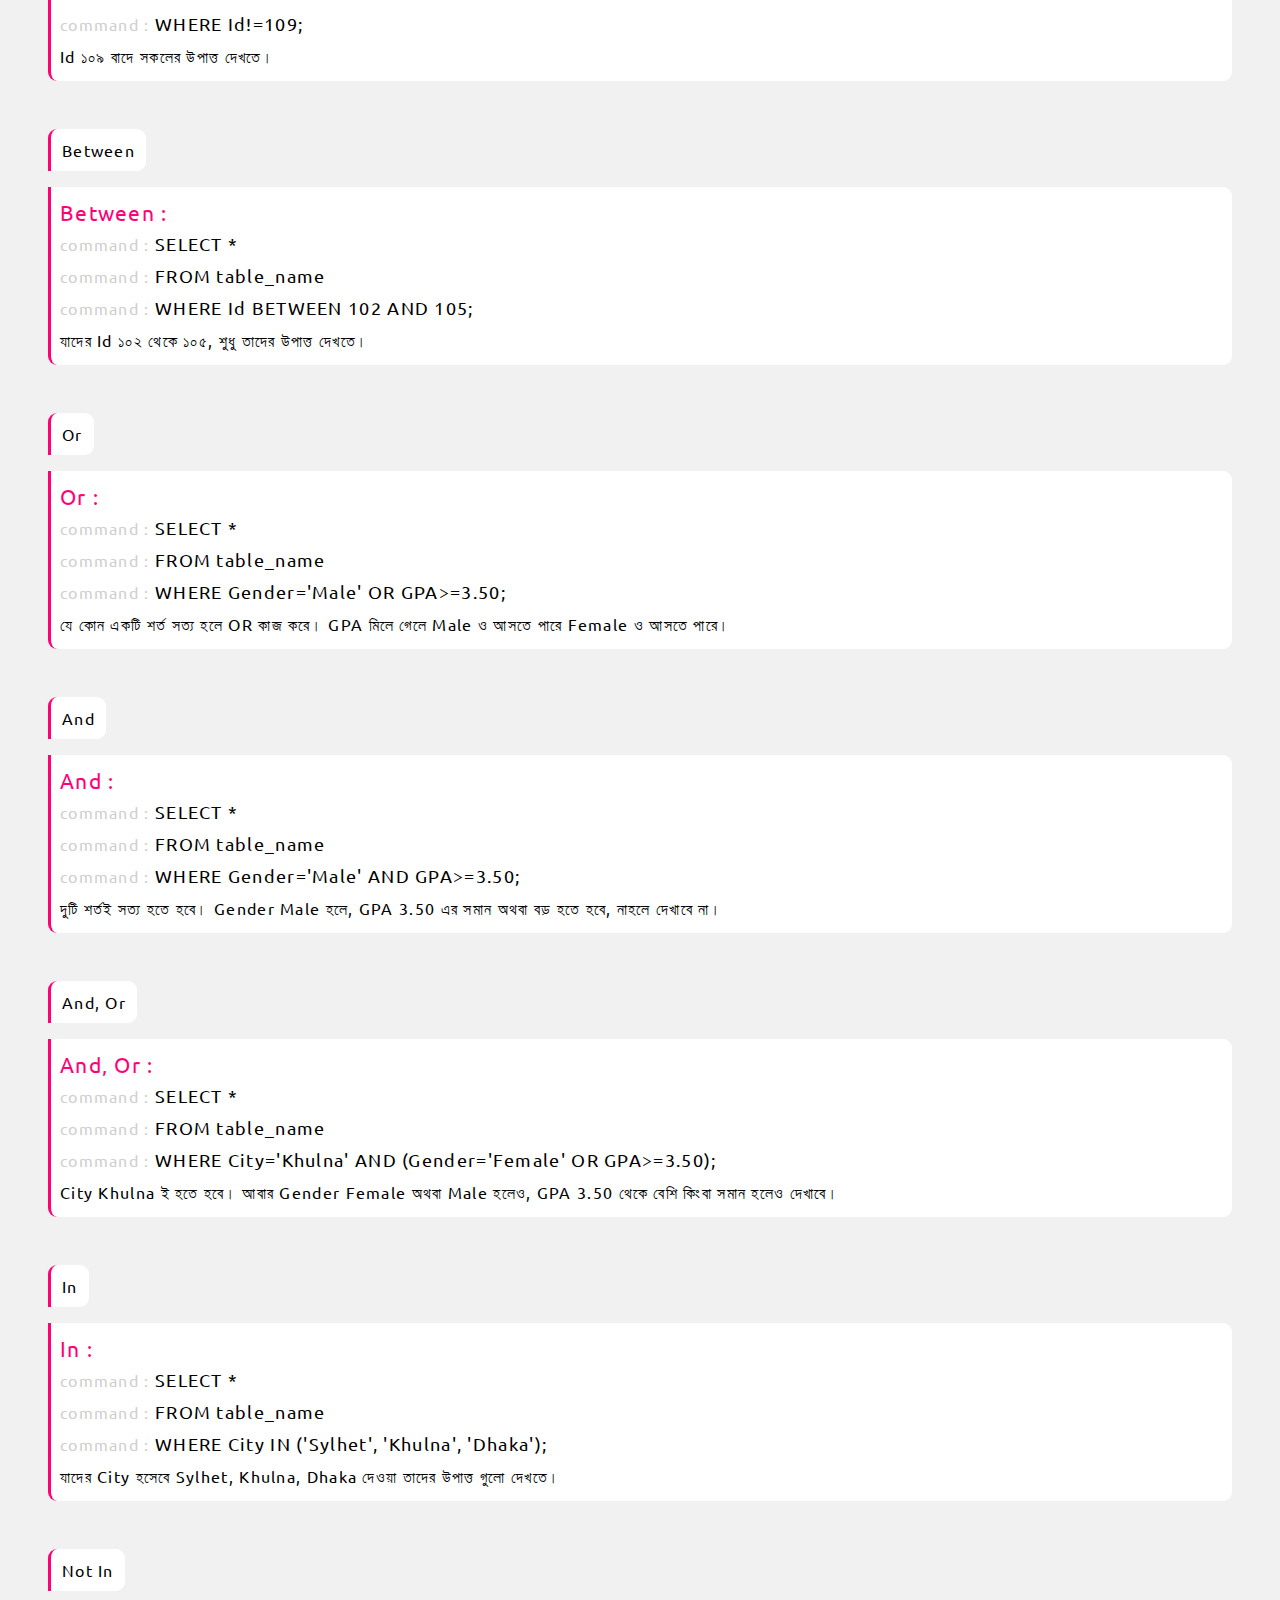
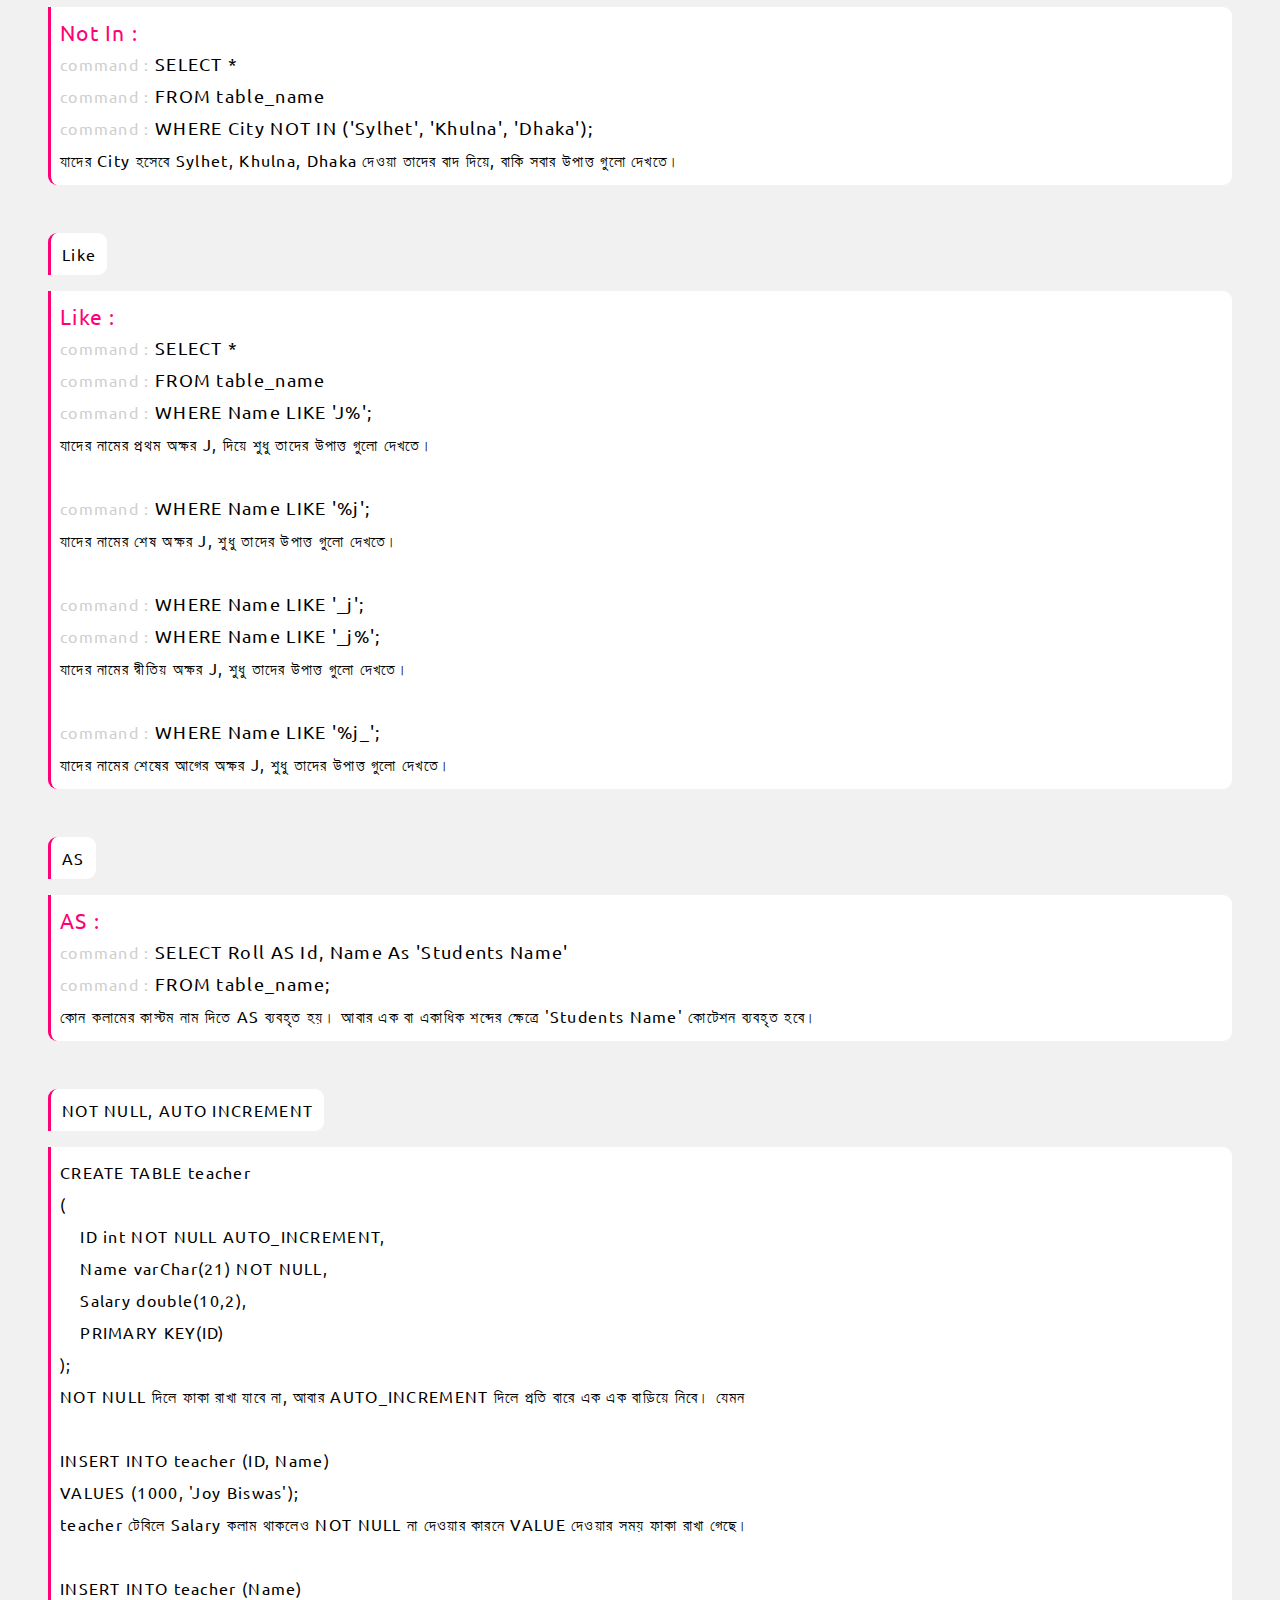
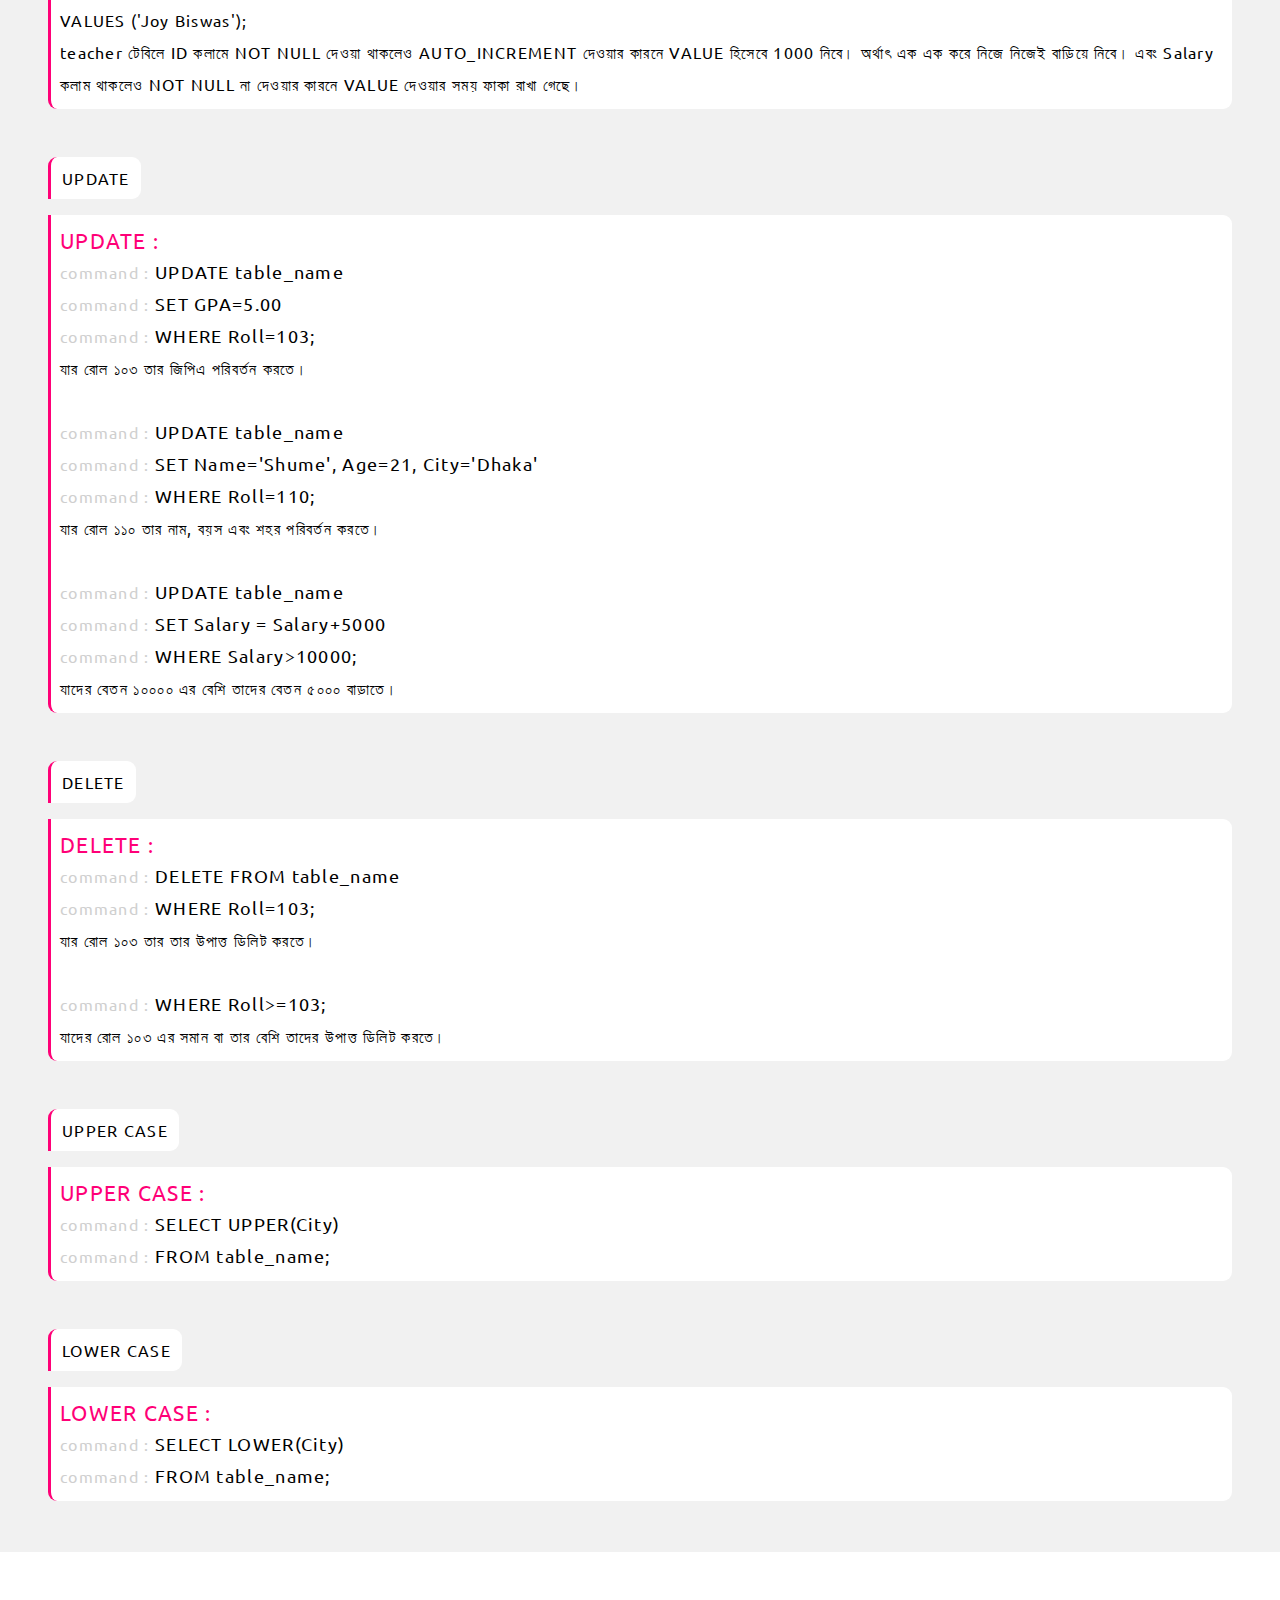
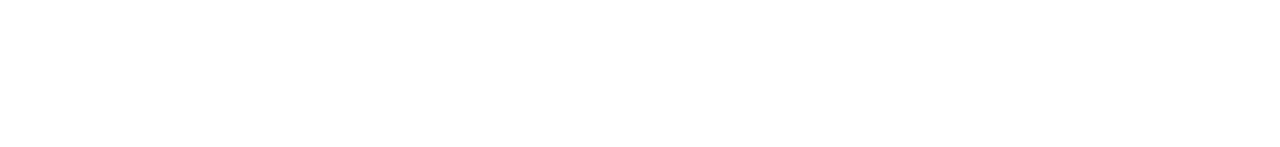
<file: othersPage/mySQL.html>
<!DOCTYPE html>
<html lang="en">

<head>
    <meta charset="UTF-8">
    <meta http-equiv="X-UA-Compatible" content="IE=edge">
    <meta name="viewport" content="width=device-width, initial-scale=1.0">
    <title>Documentary | mySql</title>
    <link rel="stylesheet" href="../css/style.css">
</head>

<body>

    <div class="header-main-wrap headerMainWrap">
        <div class="header-wrap">
            <a href="../index.html">
                <h1 class="heading">Documentary</h1>
            </a>
            <div class="menu-icon menuIcon">
                <div class="menu-icon-line"></div>
            </div>
        </div>
    </div>

    <div class="marginTop"></div>

    <div class="content-header-wrap">
        <div class="content-header">mySQL</div>
    </div>

    <div class="primary-menu-wrapper primaryMenuWrap">
        <ul class="primary-menu">

            <li class="primary-menu-items"><a href="../othersPage/gitAndGithub.html" class="primary-menu-link">git and
                    gitHub</a></li>

            <li class="primary-menu-items"><a href="../othersPage/mySQL.html" class="primary-menu-link">my sql</a></li>

            <li class="primary-menu-items"><a href="../othersPage/javaScript.html"
                    class="primary-menu-link">javaScript</a></li>

        </ul>
    </div>

    <!-- basic -->
    <div class="heading-documentary">database basic</div>
    <div class="documentary-area">
        <!-- creation -->
        <div class="sqlHead">create database :</div>
        <div class="sqlCommand"><span>command : </span> CREATE DATABASE database_name</div>

        <br>

        <!-- showing -->
        <div class="sqlHead">show all database :</div>
        <div class="sqlCommand"><span>command : </span> SHOW DATABASES</div>

        <br>

        <!-- delation -->
        <div class="sqlHead">delete database :</div>
        <div class="sqlCommand"><span>command : </span> DROP DATABASE database_name</div>
    </div>

    <!-- table cration -->
    <div class="heading-documentary">table creation</div>
    <div class="documentary-area">
        <div class="uppercase-text">create table <span>table_name</span></div>
        <div class="coading-text-area">
            (
            <br>
            <div class="somePadding"></div> Roll int(5),
            <br>
            <div class="somePadding"></div> Name varChar(21),
            <br>
            <div class="somePadding"></div> Gender varChar(5),
            <br>
            <div class="somePadding"></div> Age int(3),
            <br>
            <div class="somePadding"></div> GPA double(3,2),
            <br>
            <div class="somePadding"></div> City varChar(21),
            <br>
            <div class="somePadding"></div> PRIMARY KEY(Roll)
            <br>
            );
        </div>
    </div>

    <!-- insert value in table -->
    <div class="heading-documentary">value inserting in table</div>
    <div class="documentary-area">
        <div class="uppercase-text">INSERT INTO <span>table_name (Roll, Name, Gender, Age, GPA, City)</span></div>
        <div class="uppercase-text">VALUES</div>
        <div class="coading-text-area">
            (101, 'Joy Biswas', 'Male', 23, 3.11, 'Khulna');
        </div>
    </div>

    <!-- insert value in table 1 -->
    <div class="heading-documentary">value inserting in table 1</div>
    <div class="documentary-area">
        <div class="uppercase-text">INSERT INTO <span>table_name (Roll, Name, Gender, Age, GPA, City)</span></div>
        <div class="uppercase-text">VALUES</div>
        <div class="coading-text-area">
            (101, 'Joy Biswas', 'Male', 23, 3.11, 'Khulna'),
            <br>
            (102, 'Lena Anderson', 'Female', 21, 3.00, 'Others'),
            <br>
            (103, 'John Doe', 'Male', 21, 3.11, 'Others');
        </div>
    </div>

    <!-- insert value in table 2 -->
    <div class="heading-documentary">value inserting in table 2</div>
    <div class="documentary-area">
        <div class="uppercase-text">INSERT INTO <span>table_name</span></div>
        <div class="uppercase-text">VALUES</div>
        <div class="coading-text-area">
            (101, 'Joy Biswas', 'Male', 23, 3.11, 'Khulna'),
            <br>
            (102, 'Lena Anderson', 'Female', 21, 3.00, 'Others'),
            <br>
            (103, 'John Doe', 'Male', 21, 3.11, 'Others');
        </div>
    </div>

    <!-- basic -->
    <div class="heading-documentary">table basic</div>
    <div class="documentary-area">
        <!-- creation -->
        <div class="sqlHead">rename table :</div>
        <div class="sqlCommand"><span>command : </span> RENAME TABLE past_name TO present_name;</div>

        <br>

        <!-- delation -->
        <div class="sqlHead">delete table :</div>
        <div class="sqlCommand"><span>command : </span> DROP TABLE table_name;</div>
    </div>

    <!-- table selection -->
    <div class="heading-documentary">table selection</div>
    <div class="documentary-area">

        <!-- one column -->
        <div class="sqlHead">by one column :</div>
        <div class="sqlCommand"><span>command : </span> SELECT Name</div>
        <div class="sqlCommand"><span>command : </span> FROM table_name;</div>
        <div class="sqlComment">
            শুধু ’Name’ কলাম এর উপাত্ত গুলো দেখাবে।
        </div>

        <br>

        <!-- multile column -->
        <div class="sqlHead">by multiple column :</div>
        <div class="sqlCommand"><span>command : </span> SELECT Name, Age, Gender</div>
        <div class="sqlCommand"><span>command : </span> FROM table_name;</div>
        <div class="sqlComment">
            ’Name, Age, Gender’ কলাম এর উপাত্ত গুলো দেখাবে।
        </div>

        <br>

        <!-- all column -->
        <div class="sqlHead">by all column :</div>
        <div class="sqlCommand"><span>command : </span> SELECT *</div>
        <div class="sqlCommand"><span>command : </span> FROM table_name;</div>
        <div class="sqlComment">
            সব গুলো কলাম এর উপাত্ত গুলো দেখাবে।
        </div>

        <br>

        <!-- by limit -->
        <div class="sqlHead">by all column with limitation :</div>
        <div class="sqlCommand"><span>command : </span> SELECT *</div>
        <div class="sqlCommand"><span>command : </span> FROM table_name</div>
        <div class="sqlCommand"><span>command : </span> LIMIT 5;</div>
        <div class="sqlComment">
            প্রথম ৫টি দেখাবে।
        </div>

        <br>

        <!-- by limit 1 -->
        <div class="sqlHead">by all column with limitation 1 :</div>
        <div class="sqlCommand"><span>command : </span> SELECT *</div>
        <div class="sqlCommand"><span>command : </span> FROM table_name</div>
        <div class="sqlCommand"><span>command : </span> LIMIT 3,5;</div>
        <div class="sqlComment">
            প্রথম তিনটি বাদ দিয়ে, পরের ৫টি দেখাবে।
        </div>

        <br>

        <!-- by distinct -->
        <div class="sqlHead">by all column with limitation 1 :</div>
        <div class="sqlCommand"><span>command : </span> SELECT DISTINCT City</div>
        <div class="sqlCommand"><span>command : </span> FROM table_name</div>
        <div class="sqlComment">
            City কলামে একই উপাত্ত অনেক গুলো থাকলে একটিই দেখাবে।
        </div>
    </div>

    <div class="heading-documentary">table data shorting</div>
    <div class="documentary-area">

        <!-- shorting by name -->
        <div class="sqlHead">order by name :</div>
        <div class="sqlCommand"><span>command : </span> SELECT Name, Age, City</div>
        <div class="sqlCommand"><span>command : </span> FROM table_name</div>
        <div class="sqlCommand"><span>command : </span> ORDER BY Name;</div>
        <div class="sqlComment">
            Name কলামের মধ্যের সকল উপাত্ত ইংলিশ শব্দ অনুযায়ী ছোট থেকে বড় shorting হবে, অর্থাৎ a, b, c, d, e ..... এভাবে,
            আবার নাম্বার এর ক্ষেত্রে ১,২,৩,৪,৫.... এভাবে দেখাবে, যে কোন কলামের ক্ষেত্রে এটি প্রযোয্য হবে।
        </div>

        <br>

        <!-- shorting by name 1 -->
        <div class="sqlHead">order by name example :</div>
        <div class="sqlCommand"><span>command : </span> SELECT Id, Name, Age, City</div>
        <div class="sqlCommand"><span>command : </span> FROM table_name</div>
        <div class="sqlCommand"><span>command : </span> ORDER BY Id;</div>
        <div class="sqlComment">
            Id কলামের মধ্যের সকল উপাত্ত ছোট থেকে বড় shorting হবে, অর্থাৎ ১,২,৩,৪,৫ ..... এভাবে।
        </div>

        <br>

        <!-- shorting by name 1 -->
        <div class="sqlHead">order by name 1 :</div>
        <div class="sqlCommand"><span>command : </span> SELECT Id, Name, Age, City</div>
        <div class="sqlCommand"><span>command : </span> FROM table_name</div>
        <div class="sqlCommand"><span>command : </span> ORDER BY Id DESC;</div>
        <div class="sqlComment">
            Id কলামের মধ্যের সকল উপাত্ত বড় থেকে ছোট shorting হবে, অর্থাৎ ৯,৮,৭,৬,৫,৪,৩ ..... এভাবে।
        </div>

    </div>

    <div class="heading-documentary">where clause</div>
    <div class="documentary-area">

        <!-- where clause 1 -->
        <div class="sqlHead">where clause :</div>
        <div class="sqlCommand"><span>command : </span> SELECT City</div>
        <div class="sqlCommand"><span>command : </span> FROM table_name</div>
        <div class="sqlCommand"><span>command : </span> WHERE Gender='Female';</div>
        <div class="sqlComment">
            শুধু মাত্র Female দের City দেখতে।
        </div>

        <br>

        <!-- where clause 1 -->
        <div class="sqlHead">where clause :</div>
        <div class="sqlCommand"><span>command : </span> SELECT *</div>
        <div class="sqlCommand"><span>command : </span> FROM table_name</div>
        <div class="sqlCommand"><span>command : </span> WHERE Age=18;</div>
        <div class="sqlComment">
            শুধু মাত্র যাদের Age ১৮ তাদের উপাত্ত দেখতে।
        </div>

        <br>

        <div class="sqlCommand"><span>command : </span> WHERE Age>18;</div>
        <div class="sqlComment">
            শুধু মাত্র যাদের Age ১৮ থেকে বেশি, তাদের উপাত্ত দেখতে।
        </div>

        <br>

        <div class="sqlCommand"><span>command : </span> WHERE Age>=18;</div>
        <div class="sqlComment">
            যাদের Age ১৮ থেকে বেশি, বা সমান, তাদের উপাত্ত দেখতে।
        </div>

        <br>

        <!-- where clause 1 -->
        <div class="sqlHead">where clause :</div>
        <div class="sqlCommand"><span>command : </span> SELECT *</div>
        <div class="sqlCommand"><span>command : </span> FROM table_name</div>
        <div class="sqlCommand"><span>command : </span> WHERE Id=109;</div>
        <div class="sqlComment">
            যার Id ১০৯ শুধু তার উপাত্ত দেখতে।
        </div>

        <br>

        <div class="sqlCommand"><span>command : </span> WHERE Id!=109;</div>
        <div class="sqlComment">
            Id ১০৯ বাদে সকলের উপাত্ত দেখতে।
        </div>

    </div>

    <!-- for between -->
    <div class="heading-documentary">between</div>
    <div class="documentary-area">

        <!-- where clause 1 -->
        <div class="sqlHead">between :</div>
        <div class="sqlCommand"><span>command : </span> SELECT *</div>
        <div class="sqlCommand"><span>command : </span> FROM table_name</div>
        <div class="sqlCommand"><span>command : </span> WHERE Id BETWEEN 102 AND 105;</div>
        <div class="sqlComment">
            যাদের Id ১০২ থেকে ১০৫, শুধু তাদের উপাত্ত দেখতে।
        </div>

    </div>

    <div class="heading-documentary">or</div>
    <div class="documentary-area">

        <!-- where clause 1 -->
        <div class="sqlHead">or :</div>
        <div class="sqlCommand"><span>command : </span> SELECT *</div>
        <div class="sqlCommand"><span>command : </span> FROM table_name</div>
        <div class="sqlCommand"><span>command : </span> WHERE Gender='Male' OR GPA>=3.50;</div>
        <div class="sqlComment">
            যে কোন একটি শর্ত সত্য হলে OR কাজ করে।
            GPA মিলে গেলে Male ও আসতে পারে Female ও আসতে পারে।
        </div>

    </div>

    <div class="heading-documentary">And</div>
    <div class="documentary-area">

        <!-- where clause 1 -->
        <div class="sqlHead">And :</div>
        <div class="sqlCommand"><span>command : </span> SELECT *</div>
        <div class="sqlCommand"><span>command : </span> FROM table_name</div>
        <div class="sqlCommand"><span>command : </span> WHERE Gender='Male' AND GPA>=3.50;</div>
        <div class="sqlComment">
            দুটি শর্তই সত্য হতে হবে। Gender Male হলে, GPA 3.50 এর সমান অথবা বড় হতে হবে, নাহলে দেখাবে না।
        </div>

    </div>

    <div class="heading-documentary">And, or</div>
    <div class="documentary-area">

        <!-- where clause 1 -->
        <div class="sqlHead">And, or :</div>
        <div class="sqlCommand"><span>command : </span> SELECT *</div>
        <div class="sqlCommand"><span>command : </span> FROM table_name</div>
        <div class="sqlCommand"><span>command : </span> WHERE City='Khulna' AND (Gender='Female' OR
            GPA>=3.50);</div>
        <div class="sqlComment">
            City Khulna ই হতে হবে। আবার Gender Female অথবা Male হলেও, GPA 3.50 থেকে বেশি কিংবা সমান হলেও
            দেখাবে।
        </div>

    </div>

    <div class="heading-documentary">in</div>
    <div class="documentary-area">

        <!-- where clause 1 -->
        <div class="sqlHead">in :</div>
        <div class="sqlCommand"><span>command : </span> SELECT *</div>
        <div class="sqlCommand"><span>command : </span> FROM table_name</div>
        <div class="sqlCommand"><span>command : </span> WHERE City IN ('Sylhet', 'Khulna', 'Dhaka');</div>
        <div class="sqlComment">
            যাদের City হসেবে Sylhet, Khulna, Dhaka দেওয়া তাদের উপাত্ত গুলো দেখতে।
        </div>

    </div>

    <div class="heading-documentary">not in</div>
    <div class="documentary-area">

        <!-- where clause 1 -->
        <div class="sqlHead">not in :</div>
        <div class="sqlCommand"><span>command : </span> SELECT *</div>
        <div class="sqlCommand"><span>command : </span> FROM table_name</div>
        <div class="sqlCommand"><span>command : </span> WHERE City NOT IN ('Sylhet', 'Khulna', 'Dhaka');
        </div>
        <div class="sqlComment">
            যাদের City হসেবে Sylhet, Khulna, Dhaka দেওয়া তাদের বাদ দিয়ে, বাকি সবার উপাত্ত গুলো দেখতে।
        </div>

    </div>

    <div class="heading-documentary">like</div>
    <div class="documentary-area">

        <!-- where clause 1 -->
        <div class="sqlHead">like :</div>
        <div class="sqlCommand"><span>command : </span> SELECT *</div>
        <div class="sqlCommand"><span>command : </span> FROM table_name</div>
        <div class="sqlCommand"><span>command : </span> WHERE Name LIKE 'J%';</div>
        <div class="sqlComment">
            যাদের নামের প্রথম অক্ষর J, দিয়ে শুধু তাদের উপাত্ত গুলো দেখতে।
        </div>

        <br>

        <div class="sqlCommand"><span>command : </span> WHERE Name LIKE '%j';</div>
        <div class="sqlComment">
            যাদের নামের শেষ অক্ষর J, শুধু তাদের উপাত্ত গুলো দেখতে।
        </div>

        <br>

        <div class="sqlCommand"><span>command : </span> WHERE Name LIKE '_j';</div>
        <div class="sqlCommand"><span>command : </span> WHERE Name LIKE '_j%';</div>
        <div class="sqlComment">
            যাদের নামের দ্বীতিয় অক্ষর J, শুধু তাদের উপাত্ত গুলো দেখতে।
        </div>

        <br>

        <div class="sqlCommand"><span>command : </span> WHERE Name LIKE '%j_';</div>
        <div class="sqlComment">
            যাদের নামের শেষের আগের অক্ষর J, শুধু তাদের উপাত্ত গুলো দেখতে।
        </div>

    </div>

    <!-- for as -->
    <div class="heading-documentary">AS</div>
    <div class="documentary-area">

        <div class="sqlHead">AS :</div>
        <div class="sqlCommand"><span>command : </span> SELECT Roll AS Id, Name As 'Students Name'</div>
        <div class="sqlCommand"><span>command : </span> FROM table_name;</div>
        <div class="sqlComment">
            কোন কলামের কাস্টম নাম দিতে AS ব্যবহৃত হয়। আবার এক বা একাধিক শব্দের ক্ষেত্রে 'Students Name' কোটেশন ব্যবহৃত
            হবে।
        </div>

    </div>

    <div class="heading-documentary">NOT NULL, AUTO INCREMENT</div>
    <div class="documentary-area">

        <div class="uppercase-text">create table <span>teacher</span></div>
        <div class="coading-text-area">
            (
            <br>
            <div class="somePadding"></div> ID int NOT NULL AUTO_INCREMENT,
            <br>
            <div class="somePadding"></div> Name varChar(21) NOT NULL,
            <br>
            <div class="somePadding"></div> Salary double(10,2),
            <br>
            <div class="somePadding"></div> PRIMARY KEY(ID)
            <br>
            );
            <br>

            <div class="sqlComment">
                NOT NULL দিলে ফাকা রাখা যাবে না, আবার AUTO_INCREMENT দিলে প্রতি বারে এক এক বাড়িয়ে নিবে। যেমন
            </div>
            <br>

            <p>INSERT INTO teacher (ID, Name)</p>
            <p>VALUES (1000, 'Joy Biswas');</p>
            <div class="sqlComment">
                teacher টেবিলে Salary কলাম থাকলেও NOT NULL না দেওয়ার কারনে VALUE দেওয়ার সময় ফাকা রাখা গেছে।
            </div>
            <br>

            <p>INSERT INTO teacher (Name)</p>

            <p>VALUES ('Joy Biswas');</p>
            <div class="sqlComment">
                teacher টেবিলে ID কলামে NOT NULL দেওয়া থাকলেও AUTO_INCREMENT দেওয়ার কারনে VALUE হিসেবে 1000 নিবে। অর্থাৎ
                এক এক করে নিজে নিজেই বাড়িয়ে নিবে। এবং Salary কলাম থাকলেও NOT NULL না দেওয়ার কারনে VALUE দেওয়ার সময় ফাকা
                রাখা গেছে।
            </div>
        </div>

    </div>

    <!-- for update -->
    <div class="heading-documentary">UPDATE</div>
    <div class="documentary-area">

        <div class="sqlHead">UPDATE :</div>
        <div class="sqlCommand"><span>command : </span> UPDATE table_name</div>
        <div class="sqlCommand"><span>command : </span> SET GPA=5.00</div>
        <div class="sqlCommand"><span>command : </span> WHERE Roll=103;</div>
        <div class="sqlComment">
            যার রোল ১০৩ তার জিপিএ পরিবর্তন করতে।
        </div>

        <br>

        <div class="sqlCommand"><span>command : </span> UPDATE table_name</div>
        <div class="sqlCommand"><span>command : </span> SET Name='Shume', Age=21, City='Dhaka'</div>
        <div class="sqlCommand"><span>command : </span> WHERE Roll=110;</div>
        <div class="sqlComment">
            যার রোল ১১০ তার নাম, বয়স এবং শহর পরিবর্তন করতে।
        </div>

        <br>

        <div class="sqlCommand"><span>command : </span> UPDATE table_name</div>
        <div class="sqlCommand"><span>command : </span> SET Salary = Salary+5000</div>
        <div class="sqlCommand"><span>command : </span> WHERE Salary>10000;</div>
        <div class="sqlComment">
            যাদের বেতন ১০০০০ এর বেশি তাদের বেতন ৫০০০ বাড়াতে।
        </div>

    </div>

    <div class="heading-documentary">DELETE</div>
    <div class="documentary-area">

        <div class="sqlHead">DELETE :</div>
        <div class="sqlCommand"><span>command : </span> DELETE FROM table_name</div>
        <div class="sqlCommand"><span>command : </span> WHERE Roll=103;</div>
        <div class="sqlComment">
            যার রোল ১০৩ তার তার উপাত্ত ডিলিট করতে।
        </div>

        <br>

        <div class="sqlCommand"><span>command : </span> WHERE Roll>=103;</div>
        <div class="sqlComment">
            যাদের রোল ১০৩ এর সমান বা তার বেশি তাদের উপাত্ত ডিলিট করতে।
        </div>

    </div>

    <!-- for upper case -->
    <div class="heading-documentary">UPPER CASE</div>
    <div class="documentary-area">

        <div class="sqlHead">UPPER CASE :</div>
        <div class="sqlCommand"><span>command : </span> SELECT UPPER(City)</div>
        <div class="sqlCommand"><span>command : </span> FROM table_name;</div>

    </div>

    <!-- for Lower case -->
    <div class="heading-documentary">LOWER CASE</div>
    <div class="documentary-area">

        <div class="sqlHead">LOWER CASE :</div>
        <div class="sqlCommand"><span>command : </span> SELECT LOWER(City)</div>
        <div class="sqlCommand"><span>command : </span> FROM table_name;</div>

    </div>

    <footer style="width: 100%; height: 195px; background: var(--primary-bg); margin-top: 51px;"></footer>

    <script>
        const prefersDarkScheme = window.matchMedia("(prefers-color-scheme: dark)");

        if (prefersDarkScheme.matches) {
            document.body.classList.add("dark");
            dayNightBtns.body.classList.remove("active");
        } else {
            document.body.classList.remove("dark");
            dayNightBtns.body.classList.add("active");
        }
    </script>

    <script src="../js/app.js"></script>
</body>

</html>
</file>
<file: style.css>
@import url('https://fonts.googleapis.com/css2?family=Ubuntu:ital,wght@0,300;0,400;0,500;0,700;1,300;1,400;1,500;1,700&display=swap');

* {
    margin: 0;
    padding: 0;
    box-sizing: border-box;
    font-family: 'Ubuntu', sans-serif;
    letter-spacing: 1.3px;
    font-size: 1rem;
}

:root {
    --white: rgb(255, 255, 255);
    --black: rgb(0, 0, 0);
    --body-bg: rgb(241, 241, 241);
    --primary-bg: rgb(255, 255, 255);
    --border-color: rgb(255, 0, 119);
    --command-color: rgb(207, 207, 207);
    
    /* for scroll */
    --scrollBg: rgb(143, 143, 143);
    --scrollBgHover: rgb(113, 113, 113);
}

:root body.dark {
    --white: rgb(0, 0, 0);
    --black: rgb(255, 255, 255);
    --body-bg: rgb(29, 29, 29);
    --primary-bg: rgb(37, 37, 37);
    --border-color: rgb(217, 255, 0);
    --command-color: rgb(59, 59, 59);

    /* for scroll */
    --scrollBg: rgb(197, 197, 197);
    --scrollBgHover: rgb(211, 211, 211);
}

/* custom scroll start */
/* width */
::-webkit-scrollbar
{
    width: 9px;
}

/* Track */
::-webkit-scrollbar-track
{
    background: #ffffff00;
}

/* Handle */
::-webkit-scrollbar-thumb
{
    background: var(--scrollBg);
    border-radius: 15px;
}

/* Handle on hover */
::-webkit-scrollbar-thumb:hover
{
    background: var(--scrollBgHover);
}
/* custom scroll end */

body {
    background: var(--body-bg);
    color: var(--black);
    position: relative;
}

/* for header */
.header-main-wrap {
    width: 100%;
    height: 100px;
    background: var(--primary-bg);
    display: flex;
    align-items: center;
    justify-content: center;
}

.header-wrap {
    width: 89%;
    height: 100%;
    display: flex;
    align-items: center;
    justify-content: space-between;
}

/* for heading */
.heading {
    text-align: center;
    text-transform: capitalize;
    position: relative;
    display: inline;
    font-size: 25px;
    padding: 9px 19px;
}

.heading::before {
    content: '';
    width: 0%;
    height: 3px;
    background: var(--border-color);
    position: absolute;
    bottom: 0;
    left: 0%;
    animation: headingBeforeAnimate 3s linear infinite alternate;
}

@keyframes headingBeforeAnimate {
    0% {
        width: 0%;
        left: 0%;
    }
    100% {
        width: 100%;
        left: 0%;
    }
}

.heading::after {
    content: '';
    width: 3px;
    height: 0%;
    background: var(--border-color);
    position: absolute;
    bottom: 0%;
    left: 0%;
    animation: headingAfterAnimate 3s linear infinite alternate;
}

@keyframes headingAfterAnimate {
    0% {
        bottom: 0%;
        height: 0%;
    }
    100% {
        bottom: 0%;
        height: 100%;
    }
}

/* for top and primary menu icon */
.menu-icon {
    width: 39px;
    height: 39px;
    background: var(--border-color);
    position: relative;
    display: flex;
    align-items: center;
    justify-content: center;
    border-radius: 50%;
    cursor: pointer;
}

.menu-icon-line,
.menu-icon-line::before,
.menu-icon-line::after {
    content: '';
    position: absolute;
    width: 25px;
    height: 2px;
    background: var(--white);
    transition: .3s;
}

.menu-icon-line::before {
    top: 7px;
}

.menu-icon-line::after {
    top: -7px;
}

/* when menu icon class list added active */

.menu-icon.active .menu-icon-line {
    background: transparent;
}

.menu-icon.active .menu-icon-line::before {
    top: 0;
    transform: rotate(45deg);
}

.menu-icon.active .menu-icon-line::after {
    top: 0;
    transform: rotate(-45deg);
}

.heading-documentary {
    padding: 11px;
    margin-top: 3rem;
    margin-left: 3rem;
    background: var(--primary-bg);
    display: inline-block;
    text-transform: capitalize;
    border-left: 3px solid var(--border-color);
    border-top-left-radius: 9px;
    border-top-right-radius: 9px;
    border-bottom-right-radius: 9px;
}

.documentary-area {
    /* width: 85%; */
    margin-top: 1rem;
    margin-left: 3rem;
    margin-right: 3rem;
    padding: 9px;
    background: var(--primary-bg);
    line-height: 2rem;
    border-left: 3px solid var(--border-color);
    border-bottom-left-radius: 9px;
    border-top-right-radius: 9px;
    border-bottom-right-radius: 9px;
}

.uppercase-text {
    text-transform: uppercase;
}

.uppercase-text span {
    text-transform: lowercase;
}

.somePadding {
    display: inline-block;
    margin-left: 15px;
}

.sqlHead {
    text-transform: capitalize;
    font-size: 1.3rem;
    color: var(--border-color);
    user-select: none;
}

.sqlCommand {
    font-size: 1.1rem;
}

.sqlCommand span {
    font-size: 1rem;
    color: var(--command-color);
    user-select: none;
}

/* .sqlComment {
    margin-top: 0.5rem;
} */

/* for primary menu */
.primary-menu-wrapper {
    width: 100%;
    background: var(--primary-bg);
    border-bottom-left-radius: 59px;
    border-bottom-right-radius: 59px;
}

.primary-menu {
    list-style: none;
    display: flex;
    align-items: center;
    justify-content: center;
    flex-direction: column;
    padding: 9px;
}

.primary-menu-link {
    font-size: 1.3rem;
    color: var(--black);
    text-decoration: none;
    display: inline-block;
    text-transform: capitalize;
    padding: 7px 19px;
    margin: 5px 0;
    position: relative;
}

.primary-menu-link::before {
    content: '';
    position: absolute;
    width: 0%;
    height: 2px;
    left: 50%;
    bottom: 0;
    background: var(--border-color);
    transition: .3s;
}

.primary-menu-link:hover::before {
    left: 0%;
    width: 100%;
}
</file>
<file: css/style.css>
@import url('https://fonts.googleapis.com/css2?family=Ubuntu:ital,wght@0,300;0,400;0,500;0,700;1,300;1,400;1,500;1,700&display=swap');

* {
    margin: 0;
    padding: 0;
    box-sizing: border-box;
    font-family: 'Ubuntu', sans-serif;
    letter-spacing: 1.3px;
    font-size: 1rem;
}

:root {
    --white: rgb(255, 255, 255);
    --black: rgb(0, 0, 0);
    --body-bg: rgb(241, 241, 241);
    --primary-bg: rgb(255, 255, 255);
    --border-color: rgb(255, 0, 119);
    --command-color: rgb(207, 207, 207);
    
    /* for scroll */
    --scrollBg: rgb(143, 143, 143);
    --scrollBgHover: rgb(113, 113, 113);

    /* gradient */
    --gradient: linear-gradient(90deg, rgba(255,162,0,1) 0%, rgba(255,0,219,1) 29%, rgba(255,0,65,1) 53%, rgba(255,0,155,1) 76%, rgba(255,162,0,1) 100%);
}

:root body.dark {
    --white: rgb(0, 0, 0);
    --black: rgb(255, 255, 255);
    --body-bg: rgb(29, 29, 29);
    --primary-bg: rgb(37, 37, 37);
    --border-color: rgb(217, 255, 0);
    --command-color: rgb(59, 59, 59);

    /* for scroll */
    --scrollBg: rgb(197, 197, 197);
    --scrollBgHover: rgb(211, 211, 211);

    /* gradient */
    --gradient: linear-gradient(90deg, rgba(0,255,244,1) 0%, rgba(232,255,0,1) 30%, rgba(0,202,255,1) 52%, rgba(0,255,21,1) 77%, rgba(0,255,244,1) 100%);
}

a,
a:active,
a:hover {
    text-decoration: none;
}

/* custom scroll start */
/* width */
::-webkit-scrollbar
{
    width: 9px;
}

/* Track */
::-webkit-scrollbar-track
{
    background: #ffffff00;
}

/* Handle */
::-webkit-scrollbar-thumb
{
    background: var(--scrollBg);
    border-radius: 15px;
}

/* Handle on hover */
::-webkit-scrollbar-thumb:hover
{
    background: var(--scrollBgHover);
}
/* custom scroll end */

body {
    background: var(--body-bg);
    color: var(--black);
    position: relative;
}

/* for header */
.header-main-wrap {
    width: 100%;
    height: 100px;
    background: var(--primary-bg);
    display: flex;
    align-items: center;
    justify-content: center;
    position: fixed;
    top: 0;
    left: 0;
    box-shadow: 0 0 11px -7px rgb(39, 39, 39);
    transition: .3s;
    z-index: 99999999999;
}

.header-main-wrap.sticky {
    height: 65px;
}

.header-wrap {
    width: 89%;
    height: 100%;
    display: flex;
    align-items: center;
    justify-content: space-between;
}

/* for heading */
.heading,
.content-header {
    text-align: center;
    text-transform: capitalize;
    position: relative;
    display: inline;
    font-size: 25px;
    padding: 9px 19px;
    background: var(--gradient);
    background-size: 700%;
    -webkit-text-fill-color: transparent;
    -webkit-background-clip: text;
    animation: logoAnimate 13s linear infinite;
}

@keyframes logoAnimate {
    0% {
        background-position: 0%;
    }

    100% {
        background-position: 700%;
    }
}

.heading::before {
    content: '';
    width: 0%;
    height: 3px;
    background: var(--border-color);
    position: absolute;
    bottom: 0;
    left: 0%;
    animation: headingBeforeAnimate 3s linear infinite alternate;
}

@keyframes headingBeforeAnimate {
    0% {
        width: 0%;
        left: 0%;
    }
    100% {
        width: 100%;
        left: 0%;
    }
}

.heading::after {
    content: '';
    width: 3px;
    height: 0%;
    background: var(--border-color);
    position: absolute;
    bottom: 0%;
    left: 0%;
    animation: headingAfterAnimate 3s linear infinite alternate;
}

@keyframes headingAfterAnimate {
    0% {
        bottom: 0%;
        height: 0%;
    }
    100% {
        bottom: 0%;
        height: 100%;
    }
}

/* for top and primary menu icon */
.menu-icon {
    width: 39px;
    height: 39px;
    background: var(--border-color);
    position: relative;
    display: flex;
    align-items: center;
    justify-content: center;
    border-radius: 50%;
    cursor: pointer;
}

.menu-icon-line,
.menu-icon-line::before,
.menu-icon-line::after {
    content: '';
    position: absolute;
    width: 25px;
    height: 2px;
    background: var(--white);
    transition: .3s;
}

.menu-icon-line::before {
    top: 7px;
}

.menu-icon-line::after {
    top: -7px;
}

/* when menu icon class list added active */
.menu-icon.active .menu-icon-line {
    background: transparent;
}

.menu-icon.active .menu-icon-line::before {
    top: 0;
    transform: rotate(45deg);
}

.menu-icon.active .menu-icon-line::after {
    top: 0;
    transform: rotate(-45deg);
}

.heading-documentary {
    padding: 11px;
    margin-top: 3rem;
    margin-left: 3rem;
    background: var(--primary-bg);
    display: inline-block;
    text-transform: capitalize;
    border-left: 3px solid var(--border-color);
    border-top-left-radius: 9px;
    border-top-right-radius: 9px;
    border-bottom-right-radius: 9px;
}

/* for primary menu */
.primary-menu-wrapper {
    width: 100%;
    height: 100vh;
    position: fixed;
    top: 0;
    left: 103%;
    display: flex;
    align-items: center;
    justify-content: center;
    background: var(--primary-bg);
    transition: 1.5s;
    z-index: 999999999;
}

.primary-menu-wrapper.active {
    left: 0;
}

.primary-menu {
    list-style: none;
    display: flex;
    align-items: center;
    justify-content: center;
    flex-direction: column;
    padding: 9px;
}

.primary-menu-link {
    font-size: 1.3rem;
    color: var(--black);
    text-decoration: none;
    display: inline-block;
    text-transform: capitalize;
    padding: 7px 19px;
    margin: 5px 0;
    position: relative;
}

.primary-menu-link::before {
    content: '';
    position: absolute;
    width: 0%;
    height: 2px;
    left: 50%;
    bottom: 0;
    background: var(--border-color);
    transition: .3s;
}

.primary-menu-link:hover::before {
    left: 0%;
    width: 100%;
}

/* for content */
.marginTop {
    margin-top: 131px;
}

.content-header-wrap {
    margin-top: 31px;
    margin-bottom: 31px;
    width: 100%;
    display: flex;
    align-items: center;
    justify-content: center;
    font-weight: 500;
    position: relative;
}

.content-header::before {
    content: '';
    position: absolute;
    width: 0%;
    height: 2px;
    background: var(--border-color);
    bottom: 0;
    left: 50%;
    animation: contentHeaderBefore 3s linear infinite alternate;
}

@keyframes contentHeaderBefore {
    0% {
        width: 0%;
        left: 50%;
    }

    100% {
        width: 100%;
        left: 0;
    }
}

.documentary-area {
    /* width: 85%; */
    margin-top: 1rem;
    margin-left: 3rem;
    margin-right: 3rem;
    padding: 9px;
    background: var(--primary-bg);
    line-height: 2rem;
    border-left: 3px solid var(--border-color);
    border-bottom-left-radius: 9px;
    border-top-right-radius: 9px;
    border-bottom-right-radius: 9px;
}

.uppercase-text {
    text-transform: uppercase;
}

.uppercase-text span {
    text-transform: lowercase;
}

.somePadding {
    display: inline-block;
    margin-left: 15px;
}

.sqlHead {
    text-transform: capitalize;
    font-size: 1.3rem;
    color: var(--border-color);
    user-select: none;
}

.sqlCommand {
    font-size: 1.1rem;
}

.sqlCommand span {
    font-size: 1rem;
    color: var(--command-color);
    user-select: none;
}

/* .sqlComment {
    margin-top: 0.5rem;
} */
</file>
